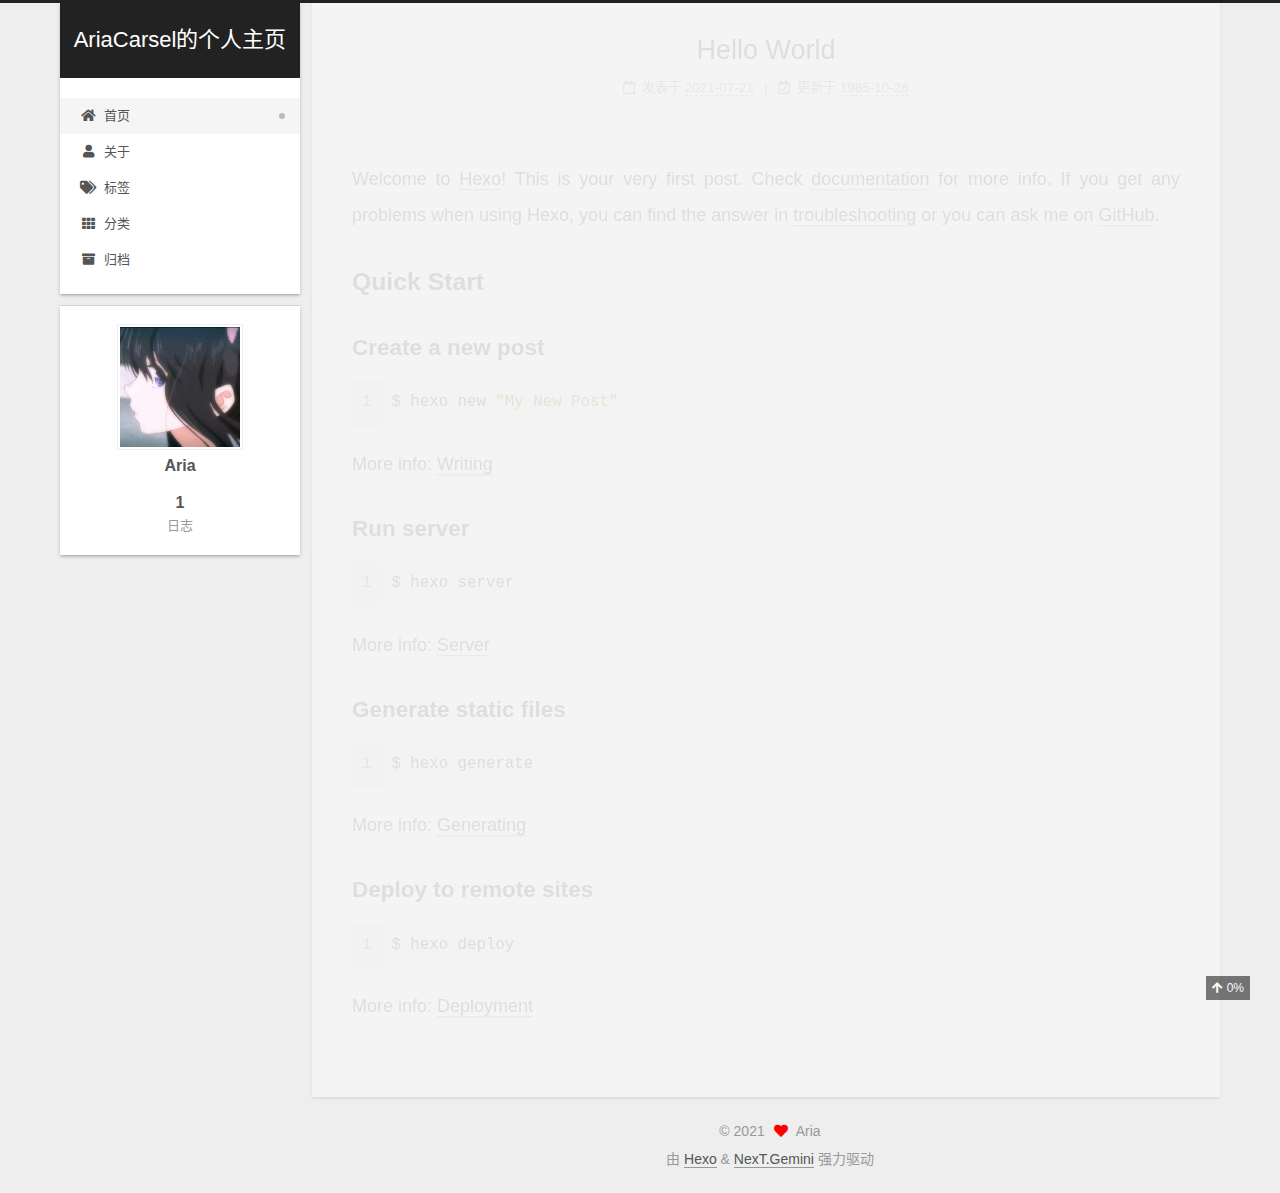
<file: index.html>
<!DOCTYPE html>
<html lang="zh-CN">
<head>
  <meta charset="UTF-8">
<meta name="viewport" content="width=device-width, initial-scale=1, maximum-scale=2">
<meta name="theme-color" content="#222">
<meta name="generator" content="Hexo 5.4.0">
  <link rel="apple-touch-icon" sizes="180x180" href="/images/apple-touch-icon-next.png">
  <link rel="icon" type="image/png" sizes="32x32" href="/images/favicon-32x32-next.png">
  <link rel="icon" type="image/png" sizes="16x16" href="/images/favicon-16x16-next.png">
  <link rel="mask-icon" href="/images/logo.svg" color="#222">

<link rel="stylesheet" href="/css/main.css">


<link rel="stylesheet" href="/lib/font-awesome/css/all.min.css">

<script id="hexo-configurations">
    var NexT = window.NexT || {};
    var CONFIG = {"hostname":"example.com","root":"/","scheme":"Gemini","version":"7.8.0","exturl":false,"sidebar":{"position":"left","display":"post","padding":18,"offset":12,"onmobile":false},"copycode":{"enable":false,"show_result":false,"style":null},"back2top":{"enable":true,"sidebar":false,"scrollpercent":true},"bookmark":{"enable":false,"color":"#222","save":"auto"},"fancybox":false,"mediumzoom":false,"lazyload":false,"pangu":false,"comments":{"style":"tabs","active":null,"storage":true,"lazyload":false,"nav":null},"algolia":{"hits":{"per_page":10},"labels":{"input_placeholder":"Search for Posts","hits_empty":"We didn't find any results for the search: ${query}","hits_stats":"${hits} results found in ${time} ms"}},"localsearch":{"enable":false,"trigger":"auto","top_n_per_article":1,"unescape":false,"preload":false},"motion":{"enable":true,"async":false,"transition":{"post_block":"fadeIn","post_header":"slideDownIn","post_body":"slideDownIn","coll_header":"slideLeftIn","sidebar":"slideUpIn"}}};
  </script>

  <meta property="og:type" content="website">
<meta property="og:title" content="AriaCarsel的个人主页">
<meta property="og:url" content="http://example.com/index.html">
<meta property="og:site_name" content="AriaCarsel的个人主页">
<meta property="og:locale" content="zh_CN">
<meta property="article:author" content="Aria">
<meta name="twitter:card" content="summary">

<link rel="canonical" href="http://example.com/">


<script id="page-configurations">
  // https://hexo.io/docs/variables.html
  CONFIG.page = {
    sidebar: "",
    isHome : true,
    isPost : false,
    lang   : 'zh-CN'
  };
</script>

  <title>AriaCarsel的个人主页</title>
  






  <noscript>
  <style>
  .use-motion .brand,
  .use-motion .menu-item,
  .sidebar-inner,
  .use-motion .post-block,
  .use-motion .pagination,
  .use-motion .comments,
  .use-motion .post-header,
  .use-motion .post-body,
  .use-motion .collection-header { opacity: initial; }

  .use-motion .site-title,
  .use-motion .site-subtitle {
    opacity: initial;
    top: initial;
  }

  .use-motion .logo-line-before i { left: initial; }
  .use-motion .logo-line-after i { right: initial; }
  </style>
</noscript>

</head>

<body itemscope itemtype="http://schema.org/WebPage">
  <div class="container use-motion">
    <div class="headband"></div>

    <header class="header" itemscope itemtype="http://schema.org/WPHeader">
      <div class="header-inner"><div class="site-brand-container">
  <div class="site-nav-toggle">
    <div class="toggle" aria-label="切换导航栏">
      <span class="toggle-line toggle-line-first"></span>
      <span class="toggle-line toggle-line-middle"></span>
      <span class="toggle-line toggle-line-last"></span>
    </div>
  </div>

  <div class="site-meta">

    <a href="/" class="brand" rel="start">
      <span class="logo-line-before"><i></i></span>
      <h1 class="site-title">AriaCarsel的个人主页</h1>
      <span class="logo-line-after"><i></i></span>
    </a>
  </div>

  <div class="site-nav-right">
    <div class="toggle popup-trigger">
    </div>
  </div>
</div>




<nav class="site-nav">
  <ul id="menu" class="main-menu menu">
        <li class="menu-item menu-item-home">

    <a href="/" rel="section"><i class="fa fa-home fa-fw"></i>首页</a>

  </li>
        <li class="menu-item menu-item-about">

    <a href="/about/" rel="section"><i class="fa fa-user fa-fw"></i>关于</a>

  </li>
        <li class="menu-item menu-item-tags">

    <a href="/tags/" rel="section"><i class="fa fa-tags fa-fw"></i>标签</a>

  </li>
        <li class="menu-item menu-item-categories">

    <a href="/categories/" rel="section"><i class="fa fa-th fa-fw"></i>分类</a>

  </li>
        <li class="menu-item menu-item-archives">

    <a href="/archives/" rel="section"><i class="fa fa-archive fa-fw"></i>归档</a>

  </li>
  </ul>
</nav>




</div>
    </header>

    
  <div class="back-to-top">
    <i class="fa fa-arrow-up"></i>
    <span>0%</span>
  </div>


    <main class="main">
      <div class="main-inner">
        <div class="content-wrap">
          

          <div class="content index posts-expand">
            
      
  
  
  <article itemscope itemtype="http://schema.org/Article" class="post-block" lang="zh-CN">
    <link itemprop="mainEntityOfPage" href="http://example.com/2021/07/21/hello-world/">

    <span hidden itemprop="author" itemscope itemtype="http://schema.org/Person">
      <meta itemprop="image" content="/images/avatar.gif">
      <meta itemprop="name" content="Aria">
      <meta itemprop="description" content="">
    </span>

    <span hidden itemprop="publisher" itemscope itemtype="http://schema.org/Organization">
      <meta itemprop="name" content="AriaCarsel的个人主页">
    </span>
      <header class="post-header">
        <h2 class="post-title" itemprop="name headline">
          
            <a href="/2021/07/21/hello-world/" class="post-title-link" itemprop="url">Hello World</a>
        </h2>

        <div class="post-meta">
            <span class="post-meta-item">
              <span class="post-meta-item-icon">
                <i class="far fa-calendar"></i>
              </span>
              <span class="post-meta-item-text">发表于</span>

              <time title="创建时间：2021-07-21 12:56:10" itemprop="dateCreated datePublished" datetime="2021-07-21T12:56:10+08:00">2021-07-21</time>
            </span>
              <span class="post-meta-item">
                <span class="post-meta-item-icon">
                  <i class="far fa-calendar-check"></i>
                </span>
                <span class="post-meta-item-text">更新于</span>
                <time title="修改时间：1985-10-26 16:15:00" itemprop="dateModified" datetime="1985-10-26T16:15:00+08:00">1985-10-26</time>
              </span>

          

        </div>
      </header>

    
    
    
    <div class="post-body" itemprop="articleBody">

      
          <p>Welcome to <a target="_blank" rel="noopener" href="https://hexo.io/">Hexo</a>! This is your very first post. Check <a target="_blank" rel="noopener" href="https://hexo.io/docs/">documentation</a> for more info. If you get any problems when using Hexo, you can find the answer in <a target="_blank" rel="noopener" href="https://hexo.io/docs/troubleshooting.html">troubleshooting</a> or you can ask me on <a target="_blank" rel="noopener" href="https://github.com/hexojs/hexo/issues">GitHub</a>.</p>
<h2 id="Quick-Start"><a href="#Quick-Start" class="headerlink" title="Quick Start"></a>Quick Start</h2><h3 id="Create-a-new-post"><a href="#Create-a-new-post" class="headerlink" title="Create a new post"></a>Create a new post</h3><figure class="highlight bash"><table><tr><td class="gutter"><pre><span class="line">1</span><br></pre></td><td class="code"><pre><span class="line">$ hexo new <span class="string">&quot;My New Post&quot;</span></span><br></pre></td></tr></table></figure>

<p>More info: <a target="_blank" rel="noopener" href="https://hexo.io/docs/writing.html">Writing</a></p>
<h3 id="Run-server"><a href="#Run-server" class="headerlink" title="Run server"></a>Run server</h3><figure class="highlight bash"><table><tr><td class="gutter"><pre><span class="line">1</span><br></pre></td><td class="code"><pre><span class="line">$ hexo server</span><br></pre></td></tr></table></figure>

<p>More info: <a target="_blank" rel="noopener" href="https://hexo.io/docs/server.html">Server</a></p>
<h3 id="Generate-static-files"><a href="#Generate-static-files" class="headerlink" title="Generate static files"></a>Generate static files</h3><figure class="highlight bash"><table><tr><td class="gutter"><pre><span class="line">1</span><br></pre></td><td class="code"><pre><span class="line">$ hexo generate</span><br></pre></td></tr></table></figure>

<p>More info: <a target="_blank" rel="noopener" href="https://hexo.io/docs/generating.html">Generating</a></p>
<h3 id="Deploy-to-remote-sites"><a href="#Deploy-to-remote-sites" class="headerlink" title="Deploy to remote sites"></a>Deploy to remote sites</h3><figure class="highlight bash"><table><tr><td class="gutter"><pre><span class="line">1</span><br></pre></td><td class="code"><pre><span class="line">$ hexo deploy</span><br></pre></td></tr></table></figure>

<p>More info: <a target="_blank" rel="noopener" href="https://hexo.io/docs/one-command-deployment.html">Deployment</a></p>

      
    </div>

    
    
    
      <footer class="post-footer">
        <div class="post-eof"></div>
      </footer>
  </article>
  
  
  


  



          </div>
          

<script>
  window.addEventListener('tabs:register', () => {
    let { activeClass } = CONFIG.comments;
    if (CONFIG.comments.storage) {
      activeClass = localStorage.getItem('comments_active') || activeClass;
    }
    if (activeClass) {
      let activeTab = document.querySelector(`a[href="#comment-${activeClass}"]`);
      if (activeTab) {
        activeTab.click();
      }
    }
  });
  if (CONFIG.comments.storage) {
    window.addEventListener('tabs:click', event => {
      if (!event.target.matches('.tabs-comment .tab-content .tab-pane')) return;
      let commentClass = event.target.classList[1];
      localStorage.setItem('comments_active', commentClass);
    });
  }
</script>

        </div>
          
  
  <div class="toggle sidebar-toggle">
    <span class="toggle-line toggle-line-first"></span>
    <span class="toggle-line toggle-line-middle"></span>
    <span class="toggle-line toggle-line-last"></span>
  </div>

  <aside class="sidebar">
    <div class="sidebar-inner">

      <ul class="sidebar-nav motion-element">
        <li class="sidebar-nav-toc">
          文章目录
        </li>
        <li class="sidebar-nav-overview">
          站点概览
        </li>
      </ul>

      <!--noindex-->
      <div class="post-toc-wrap sidebar-panel">
      </div>
      <!--/noindex-->

      <div class="site-overview-wrap sidebar-panel">
        <div class="site-author motion-element" itemprop="author" itemscope itemtype="http://schema.org/Person">
    <img class="site-author-image" itemprop="image" alt="Aria"
      src="/images/avatar.gif">
  <p class="site-author-name" itemprop="name">Aria</p>
  <div class="site-description" itemprop="description"></div>
</div>
<div class="site-state-wrap motion-element">
  <nav class="site-state">
      <div class="site-state-item site-state-posts">
          <a href="/archives/">
        
          <span class="site-state-item-count">1</span>
          <span class="site-state-item-name">日志</span>
        </a>
      </div>
  </nav>
</div>



      </div>

    </div>
  </aside>
  <div id="sidebar-dimmer"></div>


      </div>
    </main>

    <footer class="footer">
      <div class="footer-inner">
        

        

<div class="copyright">
  
  &copy; 
  <span itemprop="copyrightYear">2021</span>
  <span class="with-love">
    <i class="fa fa-heart"></i>
  </span>
  <span class="author" itemprop="copyrightHolder">Aria</span>
</div>
  <div class="powered-by">由 <a href="https://hexo.io/" class="theme-link" rel="noopener" target="_blank">Hexo</a> & <a href="https://theme-next.org/" class="theme-link" rel="noopener" target="_blank">NexT.Gemini</a> 强力驱动
  </div>

        








      </div>
    </footer>
  </div>

  
  <script src="/lib/anime.min.js"></script>
  <script src="/lib/velocity/velocity.min.js"></script>
  <script src="/lib/velocity/velocity.ui.min.js"></script>

<script src="/js/utils.js"></script>

<script src="/js/motion.js"></script>


<script src="/js/schemes/pisces.js"></script>


<script src="/js/next-boot.js"></script>




  















  

  

</body>
</html>
</file>
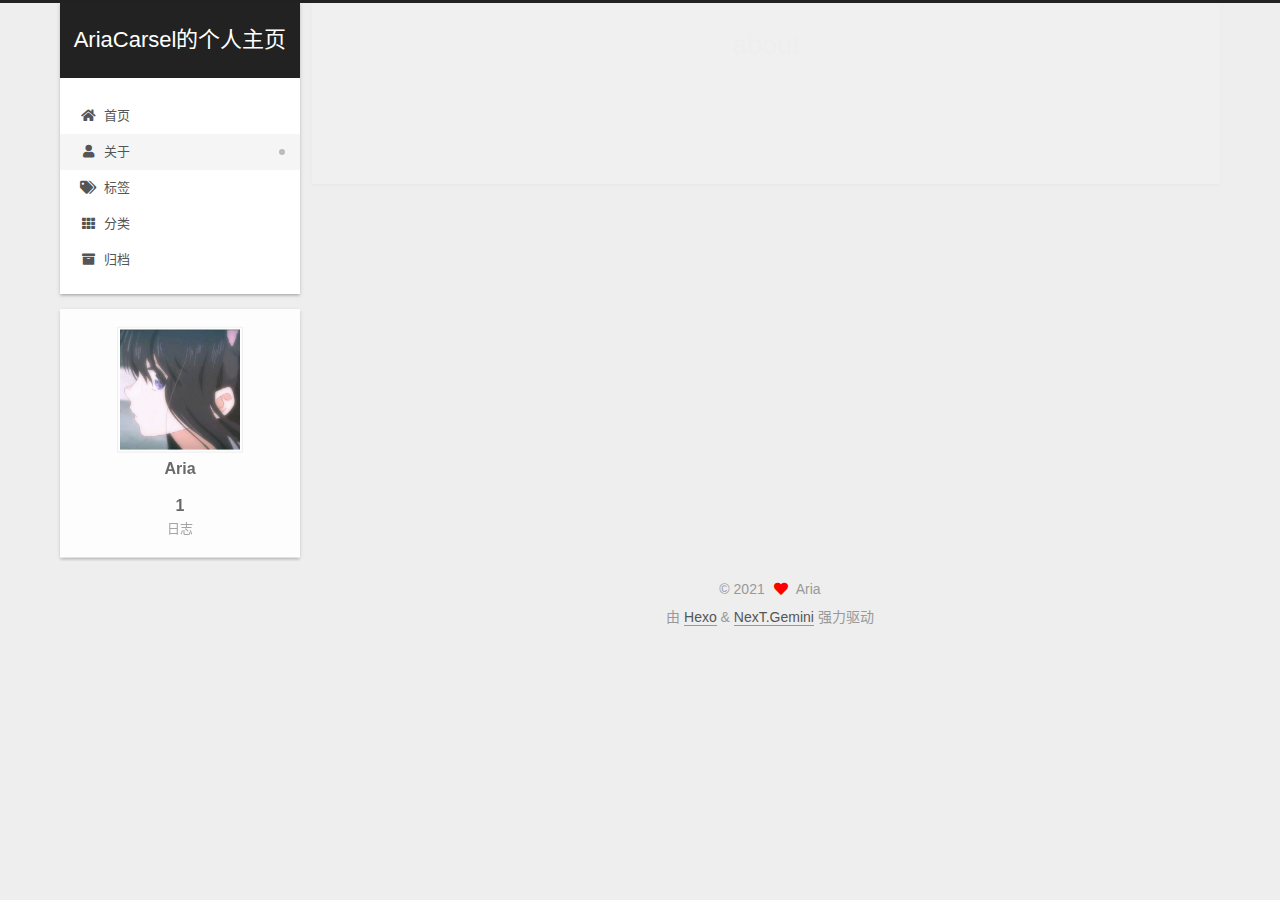
<file: about/index.html>
<!DOCTYPE html>
<html lang="zh-CN">
<head>
  <meta charset="UTF-8">
<meta name="viewport" content="width=device-width, initial-scale=1, maximum-scale=2">
<meta name="theme-color" content="#222">
<meta name="generator" content="Hexo 5.4.0">
  <link rel="apple-touch-icon" sizes="180x180" href="/images/apple-touch-icon-next.png">
  <link rel="icon" type="image/png" sizes="32x32" href="/images/favicon-32x32-next.png">
  <link rel="icon" type="image/png" sizes="16x16" href="/images/favicon-16x16-next.png">
  <link rel="mask-icon" href="/images/logo.svg" color="#222">

<link rel="stylesheet" href="/css/main.css">


<link rel="stylesheet" href="/lib/font-awesome/css/all.min.css">

<script id="hexo-configurations">
    var NexT = window.NexT || {};
    var CONFIG = {"hostname":"example.com","root":"/","scheme":"Gemini","version":"7.8.0","exturl":false,"sidebar":{"position":"left","display":"post","padding":18,"offset":12,"onmobile":false},"copycode":{"enable":false,"show_result":false,"style":null},"back2top":{"enable":true,"sidebar":false,"scrollpercent":true},"bookmark":{"enable":false,"color":"#222","save":"auto"},"fancybox":false,"mediumzoom":false,"lazyload":false,"pangu":false,"comments":{"style":"tabs","active":null,"storage":true,"lazyload":false,"nav":null},"algolia":{"hits":{"per_page":10},"labels":{"input_placeholder":"Search for Posts","hits_empty":"We didn't find any results for the search: ${query}","hits_stats":"${hits} results found in ${time} ms"}},"localsearch":{"enable":false,"trigger":"auto","top_n_per_article":1,"unescape":false,"preload":false},"motion":{"enable":true,"async":false,"transition":{"post_block":"fadeIn","post_header":"slideDownIn","post_body":"slideDownIn","coll_header":"slideLeftIn","sidebar":"slideUpIn"}}};
  </script>

  <meta property="og:type" content="website">
<meta property="og:title" content="about">
<meta property="og:url" content="http://example.com/about/index.html">
<meta property="og:site_name" content="AriaCarsel的个人主页">
<meta property="og:locale" content="zh_CN">
<meta property="article:published_time" content="2021-07-21T07:50:36.000Z">
<meta property="article:modified_time" content="2021-07-21T07:50:36.909Z">
<meta property="article:author" content="Aria">
<meta name="twitter:card" content="summary">

<link rel="canonical" href="http://example.com/about/">


<script id="page-configurations">
  // https://hexo.io/docs/variables.html
  CONFIG.page = {
    sidebar: "",
    isHome : false,
    isPost : false,
    lang   : 'zh-CN'
  };
</script>

  <title>about | AriaCarsel的个人主页
</title>
  






  <noscript>
  <style>
  .use-motion .brand,
  .use-motion .menu-item,
  .sidebar-inner,
  .use-motion .post-block,
  .use-motion .pagination,
  .use-motion .comments,
  .use-motion .post-header,
  .use-motion .post-body,
  .use-motion .collection-header { opacity: initial; }

  .use-motion .site-title,
  .use-motion .site-subtitle {
    opacity: initial;
    top: initial;
  }

  .use-motion .logo-line-before i { left: initial; }
  .use-motion .logo-line-after i { right: initial; }
  </style>
</noscript>

</head>

<body itemscope itemtype="http://schema.org/WebPage">
  <div class="container use-motion">
    <div class="headband"></div>

    <header class="header" itemscope itemtype="http://schema.org/WPHeader">
      <div class="header-inner"><div class="site-brand-container">
  <div class="site-nav-toggle">
    <div class="toggle" aria-label="切换导航栏">
      <span class="toggle-line toggle-line-first"></span>
      <span class="toggle-line toggle-line-middle"></span>
      <span class="toggle-line toggle-line-last"></span>
    </div>
  </div>

  <div class="site-meta">

    <a href="/" class="brand" rel="start">
      <span class="logo-line-before"><i></i></span>
      <h1 class="site-title">AriaCarsel的个人主页</h1>
      <span class="logo-line-after"><i></i></span>
    </a>
  </div>

  <div class="site-nav-right">
    <div class="toggle popup-trigger">
    </div>
  </div>
</div>




<nav class="site-nav">
  <ul id="menu" class="main-menu menu">
        <li class="menu-item menu-item-home">

    <a href="/" rel="section"><i class="fa fa-home fa-fw"></i>首页</a>

  </li>
        <li class="menu-item menu-item-about">

    <a href="/about/" rel="section"><i class="fa fa-user fa-fw"></i>关于</a>

  </li>
        <li class="menu-item menu-item-tags">

    <a href="/tags/" rel="section"><i class="fa fa-tags fa-fw"></i>标签</a>

  </li>
        <li class="menu-item menu-item-categories">

    <a href="/categories/" rel="section"><i class="fa fa-th fa-fw"></i>分类</a>

  </li>
        <li class="menu-item menu-item-archives">

    <a href="/archives/" rel="section"><i class="fa fa-archive fa-fw"></i>归档</a>

  </li>
  </ul>
</nav>




</div>
    </header>

    
  <div class="back-to-top">
    <i class="fa fa-arrow-up"></i>
    <span>0%</span>
  </div>


    <main class="main">
      <div class="main-inner">
        <div class="content-wrap">
          
  
  

          <div class="content page posts-expand">
            

    
    
    
    <div class="post-block" lang="zh-CN">
      <header class="post-header">

<h1 class="post-title" itemprop="name headline">about
</h1>

<div class="post-meta">
  

</div>

</header>

      
      
      
      <div class="post-body">
          
      </div>
      
      
      
    </div>
    

    
    
    


          </div>
          

<script>
  window.addEventListener('tabs:register', () => {
    let { activeClass } = CONFIG.comments;
    if (CONFIG.comments.storage) {
      activeClass = localStorage.getItem('comments_active') || activeClass;
    }
    if (activeClass) {
      let activeTab = document.querySelector(`a[href="#comment-${activeClass}"]`);
      if (activeTab) {
        activeTab.click();
      }
    }
  });
  if (CONFIG.comments.storage) {
    window.addEventListener('tabs:click', event => {
      if (!event.target.matches('.tabs-comment .tab-content .tab-pane')) return;
      let commentClass = event.target.classList[1];
      localStorage.setItem('comments_active', commentClass);
    });
  }
</script>

        </div>
          
  
  <div class="toggle sidebar-toggle">
    <span class="toggle-line toggle-line-first"></span>
    <span class="toggle-line toggle-line-middle"></span>
    <span class="toggle-line toggle-line-last"></span>
  </div>

  <aside class="sidebar">
    <div class="sidebar-inner">

      <ul class="sidebar-nav motion-element">
        <li class="sidebar-nav-toc">
          文章目录
        </li>
        <li class="sidebar-nav-overview">
          站点概览
        </li>
      </ul>

      <!--noindex-->
      <div class="post-toc-wrap sidebar-panel">
      </div>
      <!--/noindex-->

      <div class="site-overview-wrap sidebar-panel">
        <div class="site-author motion-element" itemprop="author" itemscope itemtype="http://schema.org/Person">
    <img class="site-author-image" itemprop="image" alt="Aria"
      src="/images/avatar.gif">
  <p class="site-author-name" itemprop="name">Aria</p>
  <div class="site-description" itemprop="description"></div>
</div>
<div class="site-state-wrap motion-element">
  <nav class="site-state">
      <div class="site-state-item site-state-posts">
          <a href="/archives/">
        
          <span class="site-state-item-count">1</span>
          <span class="site-state-item-name">日志</span>
        </a>
      </div>
  </nav>
</div>



      </div>

    </div>
  </aside>
  <div id="sidebar-dimmer"></div>


      </div>
    </main>

    <footer class="footer">
      <div class="footer-inner">
        

        

<div class="copyright">
  
  &copy; 
  <span itemprop="copyrightYear">2021</span>
  <span class="with-love">
    <i class="fa fa-heart"></i>
  </span>
  <span class="author" itemprop="copyrightHolder">Aria</span>
</div>
  <div class="powered-by">由 <a href="https://hexo.io/" class="theme-link" rel="noopener" target="_blank">Hexo</a> & <a href="https://theme-next.org/" class="theme-link" rel="noopener" target="_blank">NexT.Gemini</a> 强力驱动
  </div>

        








      </div>
    </footer>
  </div>

  
  <script src="/lib/anime.min.js"></script>
  <script src="/lib/velocity/velocity.min.js"></script>
  <script src="/lib/velocity/velocity.ui.min.js"></script>

<script src="/js/utils.js"></script>

<script src="/js/motion.js"></script>


<script src="/js/schemes/pisces.js"></script>


<script src="/js/next-boot.js"></script>




  















  

  

</body>
</html>
</file>
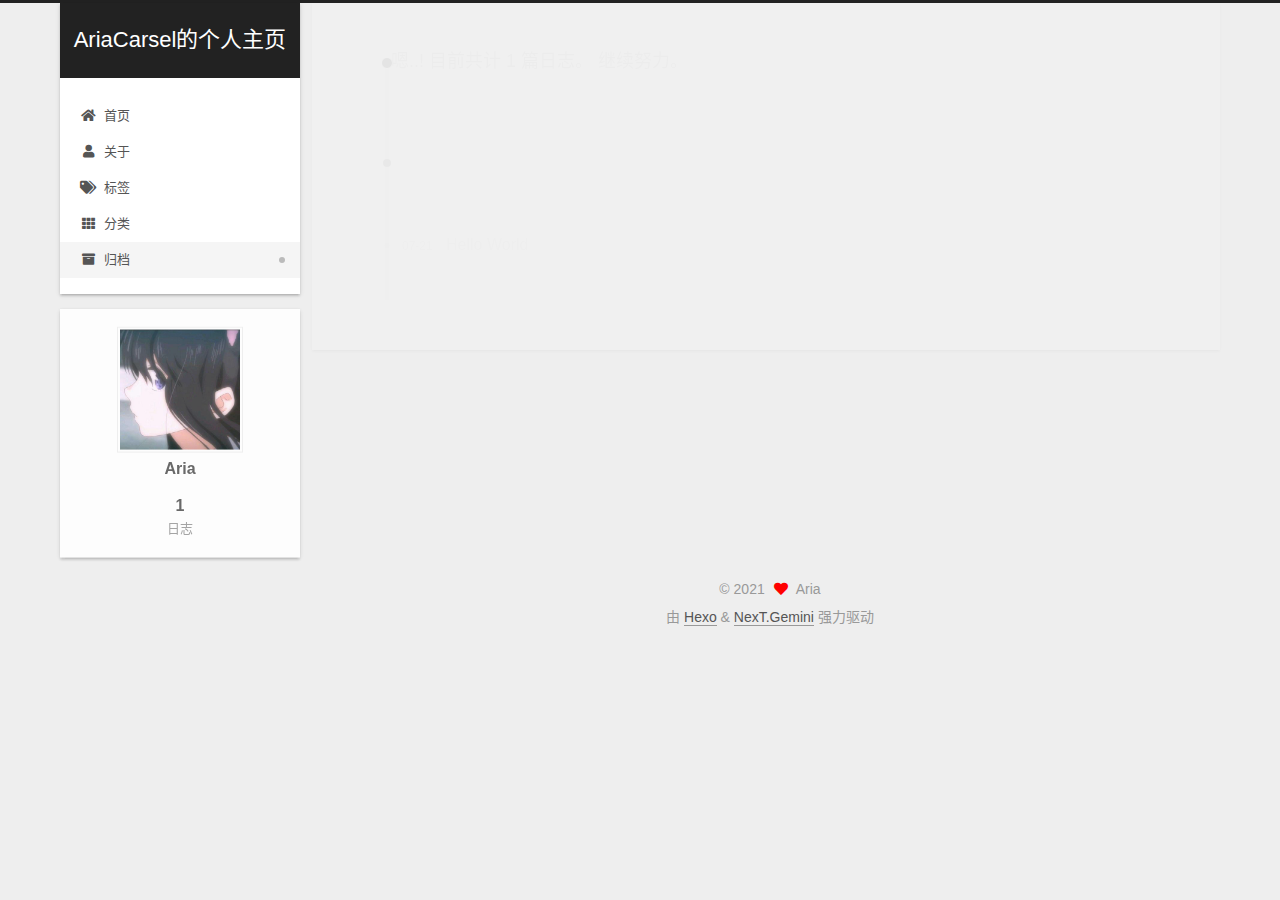
<file: archives/index.html>
<!DOCTYPE html>
<html lang="zh-CN">
<head>
  <meta charset="UTF-8">
<meta name="viewport" content="width=device-width, initial-scale=1, maximum-scale=2">
<meta name="theme-color" content="#222">
<meta name="generator" content="Hexo 5.4.0">
  <link rel="apple-touch-icon" sizes="180x180" href="/images/apple-touch-icon-next.png">
  <link rel="icon" type="image/png" sizes="32x32" href="/images/favicon-32x32-next.png">
  <link rel="icon" type="image/png" sizes="16x16" href="/images/favicon-16x16-next.png">
  <link rel="mask-icon" href="/images/logo.svg" color="#222">

<link rel="stylesheet" href="/css/main.css">


<link rel="stylesheet" href="/lib/font-awesome/css/all.min.css">

<script id="hexo-configurations">
    var NexT = window.NexT || {};
    var CONFIG = {"hostname":"example.com","root":"/","scheme":"Gemini","version":"7.8.0","exturl":false,"sidebar":{"position":"left","display":"post","padding":18,"offset":12,"onmobile":false},"copycode":{"enable":false,"show_result":false,"style":null},"back2top":{"enable":true,"sidebar":false,"scrollpercent":true},"bookmark":{"enable":false,"color":"#222","save":"auto"},"fancybox":false,"mediumzoom":false,"lazyload":false,"pangu":false,"comments":{"style":"tabs","active":null,"storage":true,"lazyload":false,"nav":null},"algolia":{"hits":{"per_page":10},"labels":{"input_placeholder":"Search for Posts","hits_empty":"We didn't find any results for the search: ${query}","hits_stats":"${hits} results found in ${time} ms"}},"localsearch":{"enable":false,"trigger":"auto","top_n_per_article":1,"unescape":false,"preload":false},"motion":{"enable":true,"async":false,"transition":{"post_block":"fadeIn","post_header":"slideDownIn","post_body":"slideDownIn","coll_header":"slideLeftIn","sidebar":"slideUpIn"}}};
  </script>

  <meta property="og:type" content="website">
<meta property="og:title" content="AriaCarsel的个人主页">
<meta property="og:url" content="http://example.com/archives/index.html">
<meta property="og:site_name" content="AriaCarsel的个人主页">
<meta property="og:locale" content="zh_CN">
<meta property="article:author" content="Aria">
<meta name="twitter:card" content="summary">

<link rel="canonical" href="http://example.com/archives/">


<script id="page-configurations">
  // https://hexo.io/docs/variables.html
  CONFIG.page = {
    sidebar: "",
    isHome : false,
    isPost : false,
    lang   : 'zh-CN'
  };
</script>

  <title>归档 | AriaCarsel的个人主页</title>
  






  <noscript>
  <style>
  .use-motion .brand,
  .use-motion .menu-item,
  .sidebar-inner,
  .use-motion .post-block,
  .use-motion .pagination,
  .use-motion .comments,
  .use-motion .post-header,
  .use-motion .post-body,
  .use-motion .collection-header { opacity: initial; }

  .use-motion .site-title,
  .use-motion .site-subtitle {
    opacity: initial;
    top: initial;
  }

  .use-motion .logo-line-before i { left: initial; }
  .use-motion .logo-line-after i { right: initial; }
  </style>
</noscript>

</head>

<body itemscope itemtype="http://schema.org/WebPage">
  <div class="container use-motion">
    <div class="headband"></div>

    <header class="header" itemscope itemtype="http://schema.org/WPHeader">
      <div class="header-inner"><div class="site-brand-container">
  <div class="site-nav-toggle">
    <div class="toggle" aria-label="切换导航栏">
      <span class="toggle-line toggle-line-first"></span>
      <span class="toggle-line toggle-line-middle"></span>
      <span class="toggle-line toggle-line-last"></span>
    </div>
  </div>

  <div class="site-meta">

    <a href="/" class="brand" rel="start">
      <span class="logo-line-before"><i></i></span>
      <h1 class="site-title">AriaCarsel的个人主页</h1>
      <span class="logo-line-after"><i></i></span>
    </a>
  </div>

  <div class="site-nav-right">
    <div class="toggle popup-trigger">
    </div>
  </div>
</div>




<nav class="site-nav">
  <ul id="menu" class="main-menu menu">
        <li class="menu-item menu-item-home">

    <a href="/" rel="section"><i class="fa fa-home fa-fw"></i>首页</a>

  </li>
        <li class="menu-item menu-item-about">

    <a href="/about/" rel="section"><i class="fa fa-user fa-fw"></i>关于</a>

  </li>
        <li class="menu-item menu-item-tags">

    <a href="/tags/" rel="section"><i class="fa fa-tags fa-fw"></i>标签</a>

  </li>
        <li class="menu-item menu-item-categories">

    <a href="/categories/" rel="section"><i class="fa fa-th fa-fw"></i>分类</a>

  </li>
        <li class="menu-item menu-item-archives">

    <a href="/archives/" rel="section"><i class="fa fa-archive fa-fw"></i>归档</a>

  </li>
  </ul>
</nav>




</div>
    </header>

    
  <div class="back-to-top">
    <i class="fa fa-arrow-up"></i>
    <span>0%</span>
  </div>


    <main class="main">
      <div class="main-inner">
        <div class="content-wrap">
          

          <div class="content archive">
            

  
  
  
  <div class="post-block">
    <div class="posts-collapse">
      <div class="collection-title">
        <span class="collection-header">嗯..! 目前共计 1 篇日志。 继续努力。</span>
      </div>

      
    <div class="collection-year">
      <span class="collection-header">2021</span>
    </div>

  <article itemscope itemtype="http://schema.org/Article">
    <header class="post-header">

      <div class="post-meta">
        <time itemprop="dateCreated"
              datetime="2021-07-21T12:56:10+08:00"
              content="2021-07-21">
          07-21
        </time>
      </div>

      <div class="post-title">
          <a class="post-title-link" href="/2021/07/21/hello-world/" itemprop="url">
            <span itemprop="name">Hello World</span>
          </a>
      </div>

    </header>
  </article>


    </div>
  </div>
  
  
  

  



          </div>
          

<script>
  window.addEventListener('tabs:register', () => {
    let { activeClass } = CONFIG.comments;
    if (CONFIG.comments.storage) {
      activeClass = localStorage.getItem('comments_active') || activeClass;
    }
    if (activeClass) {
      let activeTab = document.querySelector(`a[href="#comment-${activeClass}"]`);
      if (activeTab) {
        activeTab.click();
      }
    }
  });
  if (CONFIG.comments.storage) {
    window.addEventListener('tabs:click', event => {
      if (!event.target.matches('.tabs-comment .tab-content .tab-pane')) return;
      let commentClass = event.target.classList[1];
      localStorage.setItem('comments_active', commentClass);
    });
  }
</script>

        </div>
          
  
  <div class="toggle sidebar-toggle">
    <span class="toggle-line toggle-line-first"></span>
    <span class="toggle-line toggle-line-middle"></span>
    <span class="toggle-line toggle-line-last"></span>
  </div>

  <aside class="sidebar">
    <div class="sidebar-inner">

      <ul class="sidebar-nav motion-element">
        <li class="sidebar-nav-toc">
          文章目录
        </li>
        <li class="sidebar-nav-overview">
          站点概览
        </li>
      </ul>

      <!--noindex-->
      <div class="post-toc-wrap sidebar-panel">
      </div>
      <!--/noindex-->

      <div class="site-overview-wrap sidebar-panel">
        <div class="site-author motion-element" itemprop="author" itemscope itemtype="http://schema.org/Person">
    <img class="site-author-image" itemprop="image" alt="Aria"
      src="/images/avatar.gif">
  <p class="site-author-name" itemprop="name">Aria</p>
  <div class="site-description" itemprop="description"></div>
</div>
<div class="site-state-wrap motion-element">
  <nav class="site-state">
      <div class="site-state-item site-state-posts">
          <a href="/archives/">
        
          <span class="site-state-item-count">1</span>
          <span class="site-state-item-name">日志</span>
        </a>
      </div>
  </nav>
</div>



      </div>

    </div>
  </aside>
  <div id="sidebar-dimmer"></div>


      </div>
    </main>

    <footer class="footer">
      <div class="footer-inner">
        

        

<div class="copyright">
  
  &copy; 
  <span itemprop="copyrightYear">2021</span>
  <span class="with-love">
    <i class="fa fa-heart"></i>
  </span>
  <span class="author" itemprop="copyrightHolder">Aria</span>
</div>
  <div class="powered-by">由 <a href="https://hexo.io/" class="theme-link" rel="noopener" target="_blank">Hexo</a> & <a href="https://theme-next.org/" class="theme-link" rel="noopener" target="_blank">NexT.Gemini</a> 强力驱动
  </div>

        








      </div>
    </footer>
  </div>

  
  <script src="/lib/anime.min.js"></script>
  <script src="/lib/velocity/velocity.min.js"></script>
  <script src="/lib/velocity/velocity.ui.min.js"></script>

<script src="/js/utils.js"></script>

<script src="/js/motion.js"></script>


<script src="/js/schemes/pisces.js"></script>


<script src="/js/next-boot.js"></script>




  















  

  

</body>
</html>
</file>
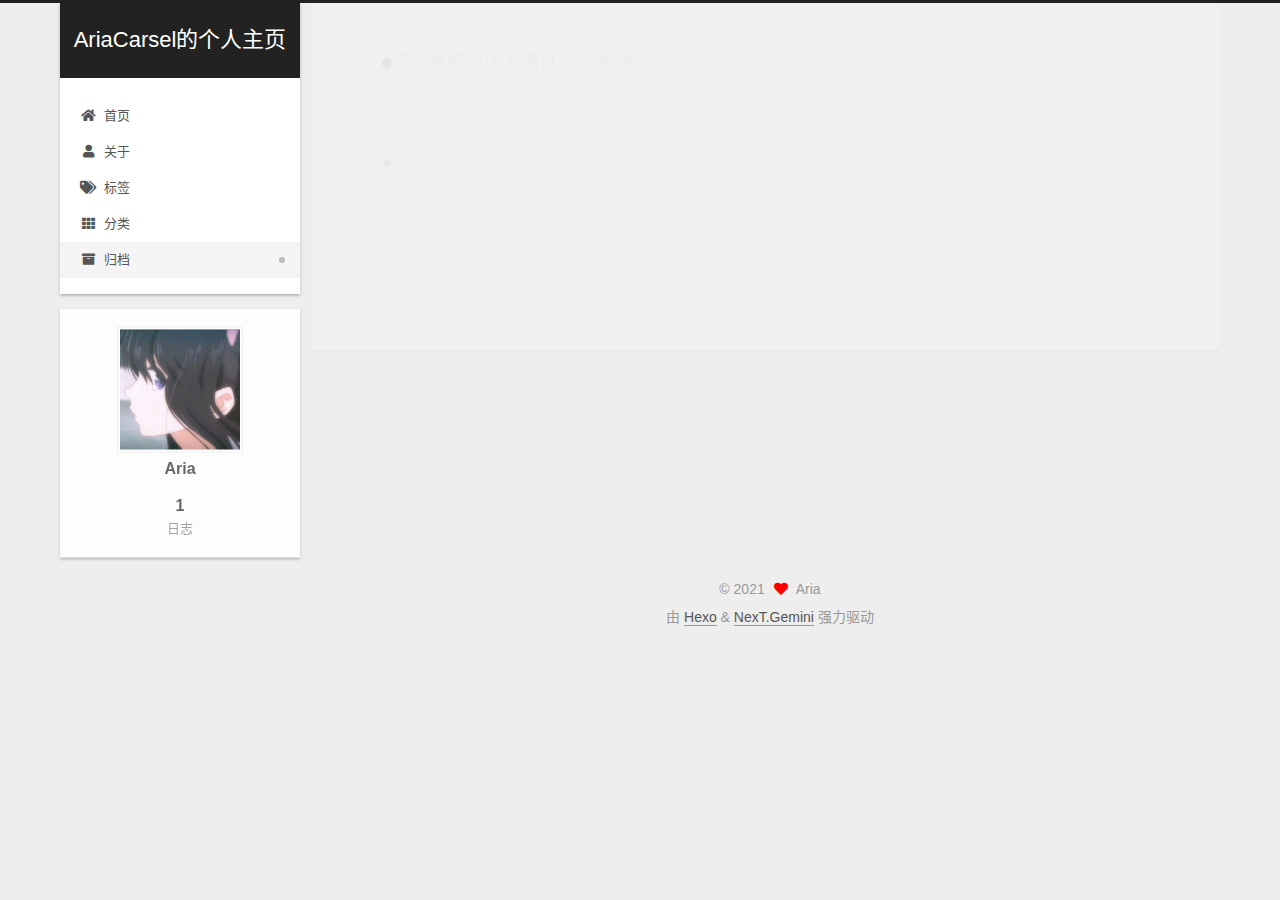
<file: archives/2021/index.html>
<!DOCTYPE html>
<html lang="zh-CN">
<head>
  <meta charset="UTF-8">
<meta name="viewport" content="width=device-width, initial-scale=1, maximum-scale=2">
<meta name="theme-color" content="#222">
<meta name="generator" content="Hexo 5.4.0">
  <link rel="apple-touch-icon" sizes="180x180" href="/images/apple-touch-icon-next.png">
  <link rel="icon" type="image/png" sizes="32x32" href="/images/favicon-32x32-next.png">
  <link rel="icon" type="image/png" sizes="16x16" href="/images/favicon-16x16-next.png">
  <link rel="mask-icon" href="/images/logo.svg" color="#222">

<link rel="stylesheet" href="/css/main.css">


<link rel="stylesheet" href="/lib/font-awesome/css/all.min.css">

<script id="hexo-configurations">
    var NexT = window.NexT || {};
    var CONFIG = {"hostname":"example.com","root":"/","scheme":"Gemini","version":"7.8.0","exturl":false,"sidebar":{"position":"left","display":"post","padding":18,"offset":12,"onmobile":false},"copycode":{"enable":false,"show_result":false,"style":null},"back2top":{"enable":true,"sidebar":false,"scrollpercent":true},"bookmark":{"enable":false,"color":"#222","save":"auto"},"fancybox":false,"mediumzoom":false,"lazyload":false,"pangu":false,"comments":{"style":"tabs","active":null,"storage":true,"lazyload":false,"nav":null},"algolia":{"hits":{"per_page":10},"labels":{"input_placeholder":"Search for Posts","hits_empty":"We didn't find any results for the search: ${query}","hits_stats":"${hits} results found in ${time} ms"}},"localsearch":{"enable":false,"trigger":"auto","top_n_per_article":1,"unescape":false,"preload":false},"motion":{"enable":true,"async":false,"transition":{"post_block":"fadeIn","post_header":"slideDownIn","post_body":"slideDownIn","coll_header":"slideLeftIn","sidebar":"slideUpIn"}}};
  </script>

  <meta property="og:type" content="website">
<meta property="og:title" content="AriaCarsel的个人主页">
<meta property="og:url" content="http://example.com/archives/2021/index.html">
<meta property="og:site_name" content="AriaCarsel的个人主页">
<meta property="og:locale" content="zh_CN">
<meta property="article:author" content="Aria">
<meta name="twitter:card" content="summary">

<link rel="canonical" href="http://example.com/archives/2021/">


<script id="page-configurations">
  // https://hexo.io/docs/variables.html
  CONFIG.page = {
    sidebar: "",
    isHome : false,
    isPost : false,
    lang   : 'zh-CN'
  };
</script>

  <title>归档 | AriaCarsel的个人主页</title>
  






  <noscript>
  <style>
  .use-motion .brand,
  .use-motion .menu-item,
  .sidebar-inner,
  .use-motion .post-block,
  .use-motion .pagination,
  .use-motion .comments,
  .use-motion .post-header,
  .use-motion .post-body,
  .use-motion .collection-header { opacity: initial; }

  .use-motion .site-title,
  .use-motion .site-subtitle {
    opacity: initial;
    top: initial;
  }

  .use-motion .logo-line-before i { left: initial; }
  .use-motion .logo-line-after i { right: initial; }
  </style>
</noscript>

</head>

<body itemscope itemtype="http://schema.org/WebPage">
  <div class="container use-motion">
    <div class="headband"></div>

    <header class="header" itemscope itemtype="http://schema.org/WPHeader">
      <div class="header-inner"><div class="site-brand-container">
  <div class="site-nav-toggle">
    <div class="toggle" aria-label="切换导航栏">
      <span class="toggle-line toggle-line-first"></span>
      <span class="toggle-line toggle-line-middle"></span>
      <span class="toggle-line toggle-line-last"></span>
    </div>
  </div>

  <div class="site-meta">

    <a href="/" class="brand" rel="start">
      <span class="logo-line-before"><i></i></span>
      <h1 class="site-title">AriaCarsel的个人主页</h1>
      <span class="logo-line-after"><i></i></span>
    </a>
  </div>

  <div class="site-nav-right">
    <div class="toggle popup-trigger">
    </div>
  </div>
</div>




<nav class="site-nav">
  <ul id="menu" class="main-menu menu">
        <li class="menu-item menu-item-home">

    <a href="/" rel="section"><i class="fa fa-home fa-fw"></i>首页</a>

  </li>
        <li class="menu-item menu-item-about">

    <a href="/about/" rel="section"><i class="fa fa-user fa-fw"></i>关于</a>

  </li>
        <li class="menu-item menu-item-tags">

    <a href="/tags/" rel="section"><i class="fa fa-tags fa-fw"></i>标签</a>

  </li>
        <li class="menu-item menu-item-categories">

    <a href="/categories/" rel="section"><i class="fa fa-th fa-fw"></i>分类</a>

  </li>
        <li class="menu-item menu-item-archives">

    <a href="/archives/" rel="section"><i class="fa fa-archive fa-fw"></i>归档</a>

  </li>
  </ul>
</nav>




</div>
    </header>

    
  <div class="back-to-top">
    <i class="fa fa-arrow-up"></i>
    <span>0%</span>
  </div>


    <main class="main">
      <div class="main-inner">
        <div class="content-wrap">
          

          <div class="content archive">
            

  
  
  
  <div class="post-block">
    <div class="posts-collapse">
      <div class="collection-title">
        <span class="collection-header">嗯..! 目前共计 1 篇日志。 继续努力。</span>
      </div>

      
    <div class="collection-year">
      <span class="collection-header">2021</span>
    </div>

  <article itemscope itemtype="http://schema.org/Article">
    <header class="post-header">

      <div class="post-meta">
        <time itemprop="dateCreated"
              datetime="2021-07-21T12:56:10+08:00"
              content="2021-07-21">
          07-21
        </time>
      </div>

      <div class="post-title">
          <a class="post-title-link" href="/2021/07/21/hello-world/" itemprop="url">
            <span itemprop="name">Hello World</span>
          </a>
      </div>

    </header>
  </article>


    </div>
  </div>
  
  
  

  



          </div>
          

<script>
  window.addEventListener('tabs:register', () => {
    let { activeClass } = CONFIG.comments;
    if (CONFIG.comments.storage) {
      activeClass = localStorage.getItem('comments_active') || activeClass;
    }
    if (activeClass) {
      let activeTab = document.querySelector(`a[href="#comment-${activeClass}"]`);
      if (activeTab) {
        activeTab.click();
      }
    }
  });
  if (CONFIG.comments.storage) {
    window.addEventListener('tabs:click', event => {
      if (!event.target.matches('.tabs-comment .tab-content .tab-pane')) return;
      let commentClass = event.target.classList[1];
      localStorage.setItem('comments_active', commentClass);
    });
  }
</script>

        </div>
          
  
  <div class="toggle sidebar-toggle">
    <span class="toggle-line toggle-line-first"></span>
    <span class="toggle-line toggle-line-middle"></span>
    <span class="toggle-line toggle-line-last"></span>
  </div>

  <aside class="sidebar">
    <div class="sidebar-inner">

      <ul class="sidebar-nav motion-element">
        <li class="sidebar-nav-toc">
          文章目录
        </li>
        <li class="sidebar-nav-overview">
          站点概览
        </li>
      </ul>

      <!--noindex-->
      <div class="post-toc-wrap sidebar-panel">
      </div>
      <!--/noindex-->

      <div class="site-overview-wrap sidebar-panel">
        <div class="site-author motion-element" itemprop="author" itemscope itemtype="http://schema.org/Person">
    <img class="site-author-image" itemprop="image" alt="Aria"
      src="/images/avatar.gif">
  <p class="site-author-name" itemprop="name">Aria</p>
  <div class="site-description" itemprop="description"></div>
</div>
<div class="site-state-wrap motion-element">
  <nav class="site-state">
      <div class="site-state-item site-state-posts">
          <a href="/archives/">
        
          <span class="site-state-item-count">1</span>
          <span class="site-state-item-name">日志</span>
        </a>
      </div>
  </nav>
</div>



      </div>

    </div>
  </aside>
  <div id="sidebar-dimmer"></div>


      </div>
    </main>

    <footer class="footer">
      <div class="footer-inner">
        

        

<div class="copyright">
  
  &copy; 
  <span itemprop="copyrightYear">2021</span>
  <span class="with-love">
    <i class="fa fa-heart"></i>
  </span>
  <span class="author" itemprop="copyrightHolder">Aria</span>
</div>
  <div class="powered-by">由 <a href="https://hexo.io/" class="theme-link" rel="noopener" target="_blank">Hexo</a> & <a href="https://theme-next.org/" class="theme-link" rel="noopener" target="_blank">NexT.Gemini</a> 强力驱动
  </div>

        








      </div>
    </footer>
  </div>

  
  <script src="/lib/anime.min.js"></script>
  <script src="/lib/velocity/velocity.min.js"></script>
  <script src="/lib/velocity/velocity.ui.min.js"></script>

<script src="/js/utils.js"></script>

<script src="/js/motion.js"></script>


<script src="/js/schemes/pisces.js"></script>


<script src="/js/next-boot.js"></script>




  















  

  

</body>
</html>
</file>
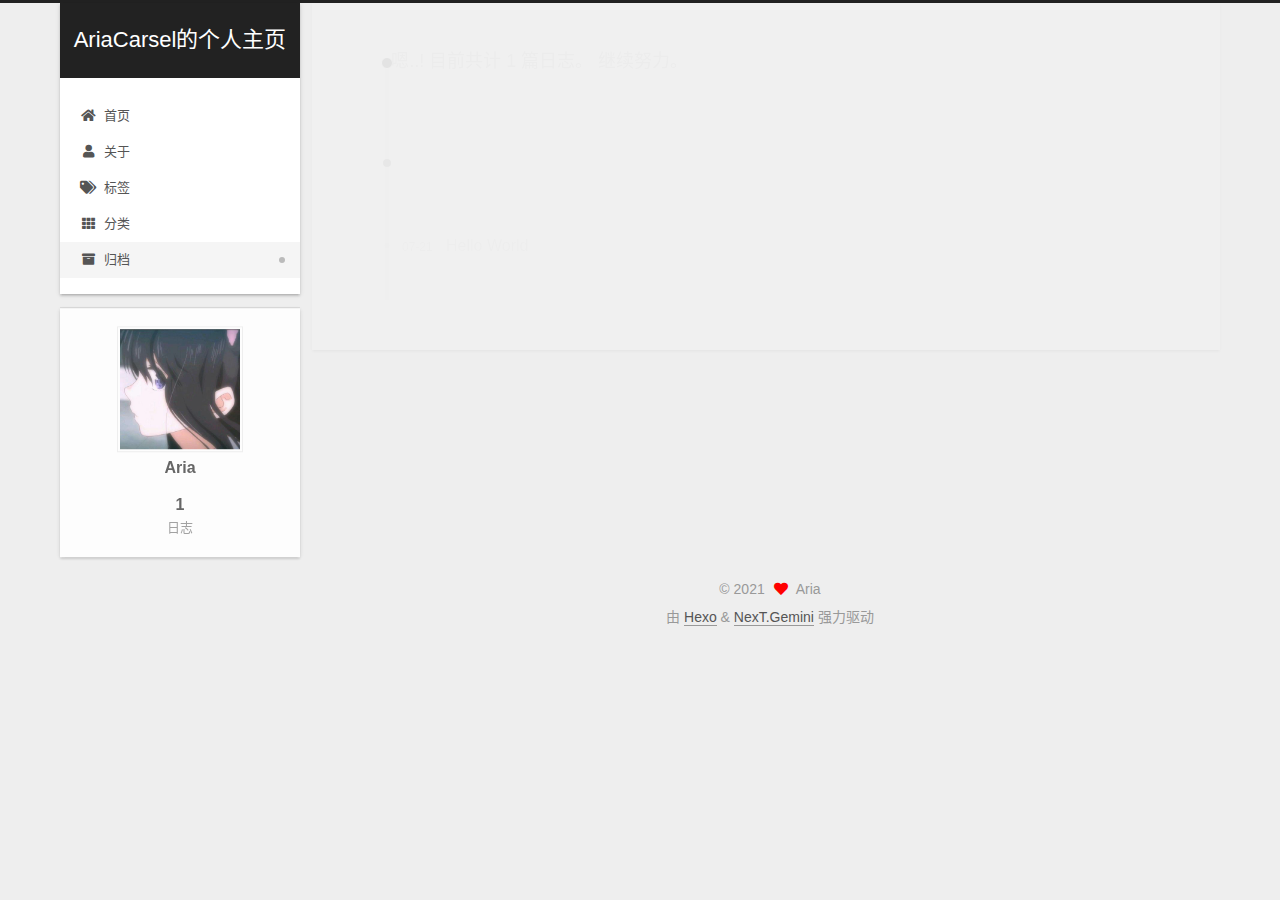
<file: archives/2021/07/index.html>
<!DOCTYPE html>
<html lang="zh-CN">
<head>
  <meta charset="UTF-8">
<meta name="viewport" content="width=device-width, initial-scale=1, maximum-scale=2">
<meta name="theme-color" content="#222">
<meta name="generator" content="Hexo 5.4.0">
  <link rel="apple-touch-icon" sizes="180x180" href="/images/apple-touch-icon-next.png">
  <link rel="icon" type="image/png" sizes="32x32" href="/images/favicon-32x32-next.png">
  <link rel="icon" type="image/png" sizes="16x16" href="/images/favicon-16x16-next.png">
  <link rel="mask-icon" href="/images/logo.svg" color="#222">

<link rel="stylesheet" href="/css/main.css">


<link rel="stylesheet" href="/lib/font-awesome/css/all.min.css">

<script id="hexo-configurations">
    var NexT = window.NexT || {};
    var CONFIG = {"hostname":"example.com","root":"/","scheme":"Gemini","version":"7.8.0","exturl":false,"sidebar":{"position":"left","display":"post","padding":18,"offset":12,"onmobile":false},"copycode":{"enable":false,"show_result":false,"style":null},"back2top":{"enable":true,"sidebar":false,"scrollpercent":true},"bookmark":{"enable":false,"color":"#222","save":"auto"},"fancybox":false,"mediumzoom":false,"lazyload":false,"pangu":false,"comments":{"style":"tabs","active":null,"storage":true,"lazyload":false,"nav":null},"algolia":{"hits":{"per_page":10},"labels":{"input_placeholder":"Search for Posts","hits_empty":"We didn't find any results for the search: ${query}","hits_stats":"${hits} results found in ${time} ms"}},"localsearch":{"enable":false,"trigger":"auto","top_n_per_article":1,"unescape":false,"preload":false},"motion":{"enable":true,"async":false,"transition":{"post_block":"fadeIn","post_header":"slideDownIn","post_body":"slideDownIn","coll_header":"slideLeftIn","sidebar":"slideUpIn"}}};
  </script>

  <meta property="og:type" content="website">
<meta property="og:title" content="AriaCarsel的个人主页">
<meta property="og:url" content="http://example.com/archives/2021/07/index.html">
<meta property="og:site_name" content="AriaCarsel的个人主页">
<meta property="og:locale" content="zh_CN">
<meta property="article:author" content="Aria">
<meta name="twitter:card" content="summary">

<link rel="canonical" href="http://example.com/archives/2021/07/">


<script id="page-configurations">
  // https://hexo.io/docs/variables.html
  CONFIG.page = {
    sidebar: "",
    isHome : false,
    isPost : false,
    lang   : 'zh-CN'
  };
</script>

  <title>归档 | AriaCarsel的个人主页</title>
  






  <noscript>
  <style>
  .use-motion .brand,
  .use-motion .menu-item,
  .sidebar-inner,
  .use-motion .post-block,
  .use-motion .pagination,
  .use-motion .comments,
  .use-motion .post-header,
  .use-motion .post-body,
  .use-motion .collection-header { opacity: initial; }

  .use-motion .site-title,
  .use-motion .site-subtitle {
    opacity: initial;
    top: initial;
  }

  .use-motion .logo-line-before i { left: initial; }
  .use-motion .logo-line-after i { right: initial; }
  </style>
</noscript>

</head>

<body itemscope itemtype="http://schema.org/WebPage">
  <div class="container use-motion">
    <div class="headband"></div>

    <header class="header" itemscope itemtype="http://schema.org/WPHeader">
      <div class="header-inner"><div class="site-brand-container">
  <div class="site-nav-toggle">
    <div class="toggle" aria-label="切换导航栏">
      <span class="toggle-line toggle-line-first"></span>
      <span class="toggle-line toggle-line-middle"></span>
      <span class="toggle-line toggle-line-last"></span>
    </div>
  </div>

  <div class="site-meta">

    <a href="/" class="brand" rel="start">
      <span class="logo-line-before"><i></i></span>
      <h1 class="site-title">AriaCarsel的个人主页</h1>
      <span class="logo-line-after"><i></i></span>
    </a>
  </div>

  <div class="site-nav-right">
    <div class="toggle popup-trigger">
    </div>
  </div>
</div>




<nav class="site-nav">
  <ul id="menu" class="main-menu menu">
        <li class="menu-item menu-item-home">

    <a href="/" rel="section"><i class="fa fa-home fa-fw"></i>首页</a>

  </li>
        <li class="menu-item menu-item-about">

    <a href="/about/" rel="section"><i class="fa fa-user fa-fw"></i>关于</a>

  </li>
        <li class="menu-item menu-item-tags">

    <a href="/tags/" rel="section"><i class="fa fa-tags fa-fw"></i>标签</a>

  </li>
        <li class="menu-item menu-item-categories">

    <a href="/categories/" rel="section"><i class="fa fa-th fa-fw"></i>分类</a>

  </li>
        <li class="menu-item menu-item-archives">

    <a href="/archives/" rel="section"><i class="fa fa-archive fa-fw"></i>归档</a>

  </li>
  </ul>
</nav>




</div>
    </header>

    
  <div class="back-to-top">
    <i class="fa fa-arrow-up"></i>
    <span>0%</span>
  </div>


    <main class="main">
      <div class="main-inner">
        <div class="content-wrap">
          

          <div class="content archive">
            

  
  
  
  <div class="post-block">
    <div class="posts-collapse">
      <div class="collection-title">
        <span class="collection-header">嗯..! 目前共计 1 篇日志。 继续努力。</span>
      </div>

      
    <div class="collection-year">
      <span class="collection-header">2021</span>
    </div>

  <article itemscope itemtype="http://schema.org/Article">
    <header class="post-header">

      <div class="post-meta">
        <time itemprop="dateCreated"
              datetime="2021-07-21T12:56:10+08:00"
              content="2021-07-21">
          07-21
        </time>
      </div>

      <div class="post-title">
          <a class="post-title-link" href="/2021/07/21/hello-world/" itemprop="url">
            <span itemprop="name">Hello World</span>
          </a>
      </div>

    </header>
  </article>


    </div>
  </div>
  
  
  

  



          </div>
          

<script>
  window.addEventListener('tabs:register', () => {
    let { activeClass } = CONFIG.comments;
    if (CONFIG.comments.storage) {
      activeClass = localStorage.getItem('comments_active') || activeClass;
    }
    if (activeClass) {
      let activeTab = document.querySelector(`a[href="#comment-${activeClass}"]`);
      if (activeTab) {
        activeTab.click();
      }
    }
  });
  if (CONFIG.comments.storage) {
    window.addEventListener('tabs:click', event => {
      if (!event.target.matches('.tabs-comment .tab-content .tab-pane')) return;
      let commentClass = event.target.classList[1];
      localStorage.setItem('comments_active', commentClass);
    });
  }
</script>

        </div>
          
  
  <div class="toggle sidebar-toggle">
    <span class="toggle-line toggle-line-first"></span>
    <span class="toggle-line toggle-line-middle"></span>
    <span class="toggle-line toggle-line-last"></span>
  </div>

  <aside class="sidebar">
    <div class="sidebar-inner">

      <ul class="sidebar-nav motion-element">
        <li class="sidebar-nav-toc">
          文章目录
        </li>
        <li class="sidebar-nav-overview">
          站点概览
        </li>
      </ul>

      <!--noindex-->
      <div class="post-toc-wrap sidebar-panel">
      </div>
      <!--/noindex-->

      <div class="site-overview-wrap sidebar-panel">
        <div class="site-author motion-element" itemprop="author" itemscope itemtype="http://schema.org/Person">
    <img class="site-author-image" itemprop="image" alt="Aria"
      src="/images/avatar.gif">
  <p class="site-author-name" itemprop="name">Aria</p>
  <div class="site-description" itemprop="description"></div>
</div>
<div class="site-state-wrap motion-element">
  <nav class="site-state">
      <div class="site-state-item site-state-posts">
          <a href="/archives/">
        
          <span class="site-state-item-count">1</span>
          <span class="site-state-item-name">日志</span>
        </a>
      </div>
  </nav>
</div>



      </div>

    </div>
  </aside>
  <div id="sidebar-dimmer"></div>


      </div>
    </main>

    <footer class="footer">
      <div class="footer-inner">
        

        

<div class="copyright">
  
  &copy; 
  <span itemprop="copyrightYear">2021</span>
  <span class="with-love">
    <i class="fa fa-heart"></i>
  </span>
  <span class="author" itemprop="copyrightHolder">Aria</span>
</div>
  <div class="powered-by">由 <a href="https://hexo.io/" class="theme-link" rel="noopener" target="_blank">Hexo</a> & <a href="https://theme-next.org/" class="theme-link" rel="noopener" target="_blank">NexT.Gemini</a> 强力驱动
  </div>

        








      </div>
    </footer>
  </div>

  
  <script src="/lib/anime.min.js"></script>
  <script src="/lib/velocity/velocity.min.js"></script>
  <script src="/lib/velocity/velocity.ui.min.js"></script>

<script src="/js/utils.js"></script>

<script src="/js/motion.js"></script>


<script src="/js/schemes/pisces.js"></script>


<script src="/js/next-boot.js"></script>




  















  

  

</body>
</html>
</file>
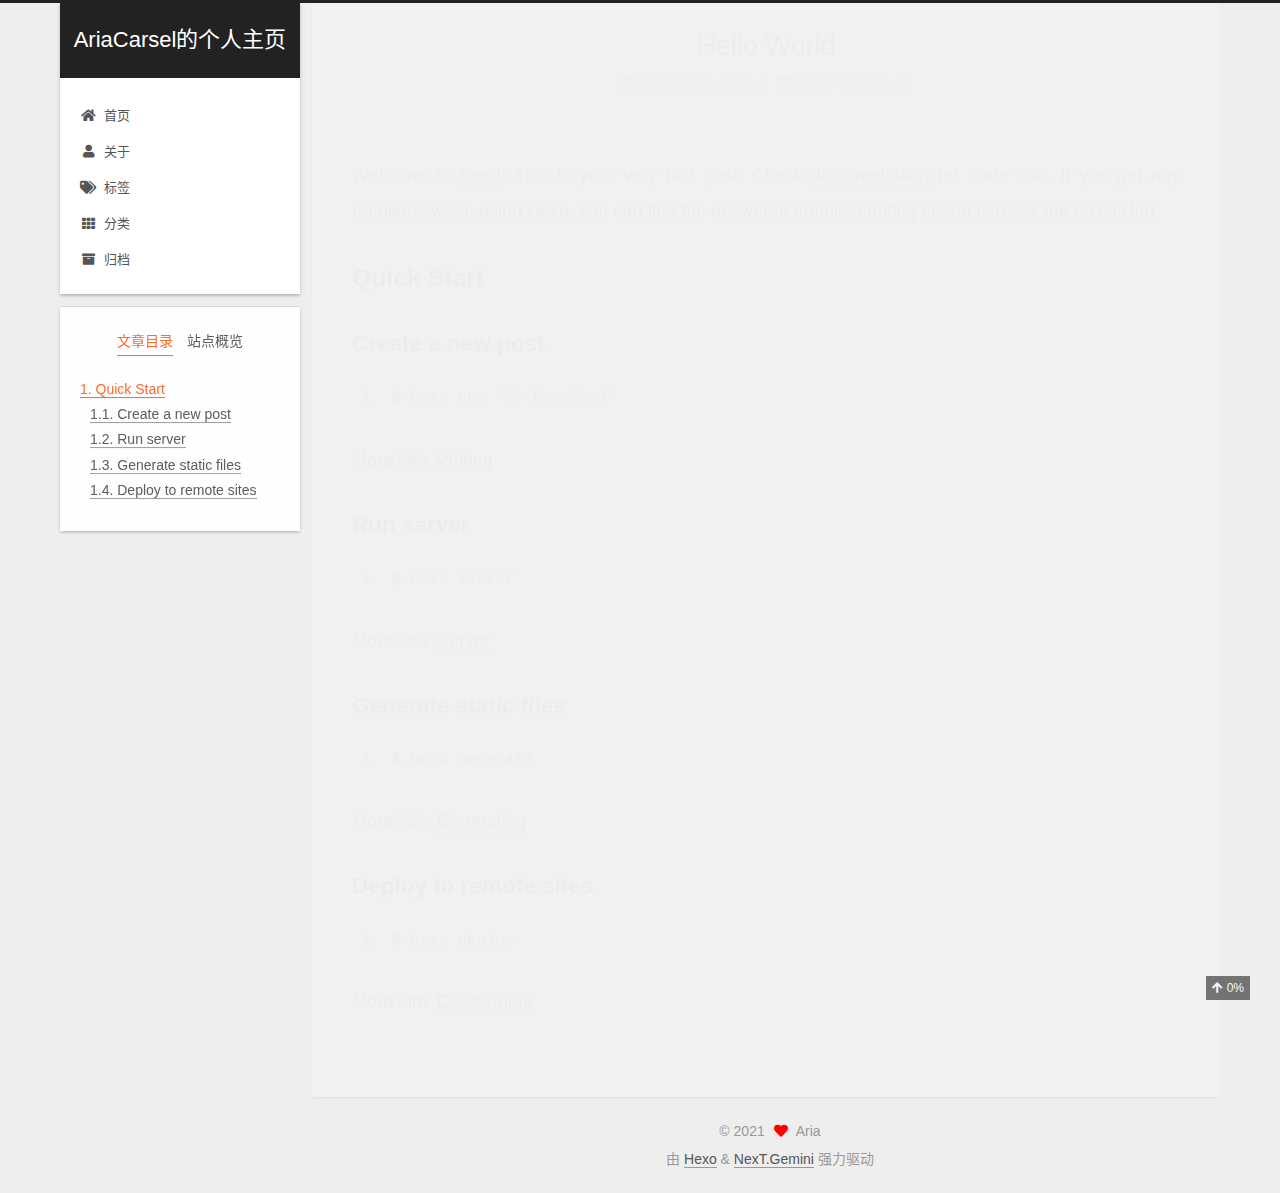
<file: 2021/07/21/hello-world/index.html>
<!DOCTYPE html>
<html lang="zh-CN">
<head>
  <meta charset="UTF-8">
<meta name="viewport" content="width=device-width, initial-scale=1, maximum-scale=2">
<meta name="theme-color" content="#222">
<meta name="generator" content="Hexo 5.4.0">
  <link rel="apple-touch-icon" sizes="180x180" href="/images/apple-touch-icon-next.png">
  <link rel="icon" type="image/png" sizes="32x32" href="/images/favicon-32x32-next.png">
  <link rel="icon" type="image/png" sizes="16x16" href="/images/favicon-16x16-next.png">
  <link rel="mask-icon" href="/images/logo.svg" color="#222">

<link rel="stylesheet" href="/css/main.css">


<link rel="stylesheet" href="/lib/font-awesome/css/all.min.css">

<script id="hexo-configurations">
    var NexT = window.NexT || {};
    var CONFIG = {"hostname":"example.com","root":"/","scheme":"Gemini","version":"7.8.0","exturl":false,"sidebar":{"position":"left","display":"post","padding":18,"offset":12,"onmobile":false},"copycode":{"enable":false,"show_result":false,"style":null},"back2top":{"enable":true,"sidebar":false,"scrollpercent":true},"bookmark":{"enable":false,"color":"#222","save":"auto"},"fancybox":false,"mediumzoom":false,"lazyload":false,"pangu":false,"comments":{"style":"tabs","active":null,"storage":true,"lazyload":false,"nav":null},"algolia":{"hits":{"per_page":10},"labels":{"input_placeholder":"Search for Posts","hits_empty":"We didn't find any results for the search: ${query}","hits_stats":"${hits} results found in ${time} ms"}},"localsearch":{"enable":false,"trigger":"auto","top_n_per_article":1,"unescape":false,"preload":false},"motion":{"enable":true,"async":false,"transition":{"post_block":"fadeIn","post_header":"slideDownIn","post_body":"slideDownIn","coll_header":"slideLeftIn","sidebar":"slideUpIn"}}};
  </script>

  <meta name="description" content="Welcome to Hexo! This is your very first post. Check documentation for more info. If you get any problems when using Hexo, you can find the answer in troubleshooting or you can ask me on GitHub. Quick">
<meta property="og:type" content="article">
<meta property="og:title" content="Hello World">
<meta property="og:url" content="http://example.com/2021/07/21/hello-world/index.html">
<meta property="og:site_name" content="AriaCarsel的个人主页">
<meta property="og:description" content="Welcome to Hexo! This is your very first post. Check documentation for more info. If you get any problems when using Hexo, you can find the answer in troubleshooting or you can ask me on GitHub. Quick">
<meta property="og:locale" content="zh_CN">
<meta property="article:published_time" content="2021-07-21T04:56:10.743Z">
<meta property="article:modified_time" content="1985-10-26T08:15:00.000Z">
<meta property="article:author" content="Aria">
<meta name="twitter:card" content="summary">

<link rel="canonical" href="http://example.com/2021/07/21/hello-world/">


<script id="page-configurations">
  // https://hexo.io/docs/variables.html
  CONFIG.page = {
    sidebar: "",
    isHome : false,
    isPost : true,
    lang   : 'zh-CN'
  };
</script>

  <title>Hello World | AriaCarsel的个人主页</title>
  






  <noscript>
  <style>
  .use-motion .brand,
  .use-motion .menu-item,
  .sidebar-inner,
  .use-motion .post-block,
  .use-motion .pagination,
  .use-motion .comments,
  .use-motion .post-header,
  .use-motion .post-body,
  .use-motion .collection-header { opacity: initial; }

  .use-motion .site-title,
  .use-motion .site-subtitle {
    opacity: initial;
    top: initial;
  }

  .use-motion .logo-line-before i { left: initial; }
  .use-motion .logo-line-after i { right: initial; }
  </style>
</noscript>

</head>

<body itemscope itemtype="http://schema.org/WebPage">
  <div class="container use-motion">
    <div class="headband"></div>

    <header class="header" itemscope itemtype="http://schema.org/WPHeader">
      <div class="header-inner"><div class="site-brand-container">
  <div class="site-nav-toggle">
    <div class="toggle" aria-label="切换导航栏">
      <span class="toggle-line toggle-line-first"></span>
      <span class="toggle-line toggle-line-middle"></span>
      <span class="toggle-line toggle-line-last"></span>
    </div>
  </div>

  <div class="site-meta">

    <a href="/" class="brand" rel="start">
      <span class="logo-line-before"><i></i></span>
      <h1 class="site-title">AriaCarsel的个人主页</h1>
      <span class="logo-line-after"><i></i></span>
    </a>
  </div>

  <div class="site-nav-right">
    <div class="toggle popup-trigger">
    </div>
  </div>
</div>




<nav class="site-nav">
  <ul id="menu" class="main-menu menu">
        <li class="menu-item menu-item-home">

    <a href="/" rel="section"><i class="fa fa-home fa-fw"></i>首页</a>

  </li>
        <li class="menu-item menu-item-about">

    <a href="/about/" rel="section"><i class="fa fa-user fa-fw"></i>关于</a>

  </li>
        <li class="menu-item menu-item-tags">

    <a href="/tags/" rel="section"><i class="fa fa-tags fa-fw"></i>标签</a>

  </li>
        <li class="menu-item menu-item-categories">

    <a href="/categories/" rel="section"><i class="fa fa-th fa-fw"></i>分类</a>

  </li>
        <li class="menu-item menu-item-archives">

    <a href="/archives/" rel="section"><i class="fa fa-archive fa-fw"></i>归档</a>

  </li>
  </ul>
</nav>




</div>
    </header>

    
  <div class="back-to-top">
    <i class="fa fa-arrow-up"></i>
    <span>0%</span>
  </div>


    <main class="main">
      <div class="main-inner">
        <div class="content-wrap">
          

          <div class="content post posts-expand">
            

    
  
  
  <article itemscope itemtype="http://schema.org/Article" class="post-block" lang="zh-CN">
    <link itemprop="mainEntityOfPage" href="http://example.com/2021/07/21/hello-world/">

    <span hidden itemprop="author" itemscope itemtype="http://schema.org/Person">
      <meta itemprop="image" content="/images/avatar.gif">
      <meta itemprop="name" content="Aria">
      <meta itemprop="description" content="">
    </span>

    <span hidden itemprop="publisher" itemscope itemtype="http://schema.org/Organization">
      <meta itemprop="name" content="AriaCarsel的个人主页">
    </span>
      <header class="post-header">
        <h1 class="post-title" itemprop="name headline">
          Hello World
        </h1>

        <div class="post-meta">
            <span class="post-meta-item">
              <span class="post-meta-item-icon">
                <i class="far fa-calendar"></i>
              </span>
              <span class="post-meta-item-text">发表于</span>

              <time title="创建时间：2021-07-21 12:56:10" itemprop="dateCreated datePublished" datetime="2021-07-21T12:56:10+08:00">2021-07-21</time>
            </span>
              <span class="post-meta-item">
                <span class="post-meta-item-icon">
                  <i class="far fa-calendar-check"></i>
                </span>
                <span class="post-meta-item-text">更新于</span>
                <time title="修改时间：1985-10-26 16:15:00" itemprop="dateModified" datetime="1985-10-26T16:15:00+08:00">1985-10-26</time>
              </span>

          

        </div>
      </header>

    
    
    
    <div class="post-body" itemprop="articleBody">

      
        <p>Welcome to <a target="_blank" rel="noopener" href="https://hexo.io/">Hexo</a>! This is your very first post. Check <a target="_blank" rel="noopener" href="https://hexo.io/docs/">documentation</a> for more info. If you get any problems when using Hexo, you can find the answer in <a target="_blank" rel="noopener" href="https://hexo.io/docs/troubleshooting.html">troubleshooting</a> or you can ask me on <a target="_blank" rel="noopener" href="https://github.com/hexojs/hexo/issues">GitHub</a>.</p>
<h2 id="Quick-Start"><a href="#Quick-Start" class="headerlink" title="Quick Start"></a>Quick Start</h2><h3 id="Create-a-new-post"><a href="#Create-a-new-post" class="headerlink" title="Create a new post"></a>Create a new post</h3><figure class="highlight bash"><table><tr><td class="gutter"><pre><span class="line">1</span><br></pre></td><td class="code"><pre><span class="line">$ hexo new <span class="string">&quot;My New Post&quot;</span></span><br></pre></td></tr></table></figure>

<p>More info: <a target="_blank" rel="noopener" href="https://hexo.io/docs/writing.html">Writing</a></p>
<h3 id="Run-server"><a href="#Run-server" class="headerlink" title="Run server"></a>Run server</h3><figure class="highlight bash"><table><tr><td class="gutter"><pre><span class="line">1</span><br></pre></td><td class="code"><pre><span class="line">$ hexo server</span><br></pre></td></tr></table></figure>

<p>More info: <a target="_blank" rel="noopener" href="https://hexo.io/docs/server.html">Server</a></p>
<h3 id="Generate-static-files"><a href="#Generate-static-files" class="headerlink" title="Generate static files"></a>Generate static files</h3><figure class="highlight bash"><table><tr><td class="gutter"><pre><span class="line">1</span><br></pre></td><td class="code"><pre><span class="line">$ hexo generate</span><br></pre></td></tr></table></figure>

<p>More info: <a target="_blank" rel="noopener" href="https://hexo.io/docs/generating.html">Generating</a></p>
<h3 id="Deploy-to-remote-sites"><a href="#Deploy-to-remote-sites" class="headerlink" title="Deploy to remote sites"></a>Deploy to remote sites</h3><figure class="highlight bash"><table><tr><td class="gutter"><pre><span class="line">1</span><br></pre></td><td class="code"><pre><span class="line">$ hexo deploy</span><br></pre></td></tr></table></figure>

<p>More info: <a target="_blank" rel="noopener" href="https://hexo.io/docs/one-command-deployment.html">Deployment</a></p>

    </div>

    
    
    

      <footer class="post-footer">

        


        
      </footer>
    
  </article>
  
  
  



          </div>
          

<script>
  window.addEventListener('tabs:register', () => {
    let { activeClass } = CONFIG.comments;
    if (CONFIG.comments.storage) {
      activeClass = localStorage.getItem('comments_active') || activeClass;
    }
    if (activeClass) {
      let activeTab = document.querySelector(`a[href="#comment-${activeClass}"]`);
      if (activeTab) {
        activeTab.click();
      }
    }
  });
  if (CONFIG.comments.storage) {
    window.addEventListener('tabs:click', event => {
      if (!event.target.matches('.tabs-comment .tab-content .tab-pane')) return;
      let commentClass = event.target.classList[1];
      localStorage.setItem('comments_active', commentClass);
    });
  }
</script>

        </div>
          
  
  <div class="toggle sidebar-toggle">
    <span class="toggle-line toggle-line-first"></span>
    <span class="toggle-line toggle-line-middle"></span>
    <span class="toggle-line toggle-line-last"></span>
  </div>

  <aside class="sidebar">
    <div class="sidebar-inner">

      <ul class="sidebar-nav motion-element">
        <li class="sidebar-nav-toc">
          文章目录
        </li>
        <li class="sidebar-nav-overview">
          站点概览
        </li>
      </ul>

      <!--noindex-->
      <div class="post-toc-wrap sidebar-panel">
          <div class="post-toc motion-element"><ol class="nav"><li class="nav-item nav-level-2"><a class="nav-link" href="#Quick-Start"><span class="nav-number">1.</span> <span class="nav-text">Quick Start</span></a><ol class="nav-child"><li class="nav-item nav-level-3"><a class="nav-link" href="#Create-a-new-post"><span class="nav-number">1.1.</span> <span class="nav-text">Create a new post</span></a></li><li class="nav-item nav-level-3"><a class="nav-link" href="#Run-server"><span class="nav-number">1.2.</span> <span class="nav-text">Run server</span></a></li><li class="nav-item nav-level-3"><a class="nav-link" href="#Generate-static-files"><span class="nav-number">1.3.</span> <span class="nav-text">Generate static files</span></a></li><li class="nav-item nav-level-3"><a class="nav-link" href="#Deploy-to-remote-sites"><span class="nav-number">1.4.</span> <span class="nav-text">Deploy to remote sites</span></a></li></ol></li></ol></div>
      </div>
      <!--/noindex-->

      <div class="site-overview-wrap sidebar-panel">
        <div class="site-author motion-element" itemprop="author" itemscope itemtype="http://schema.org/Person">
    <img class="site-author-image" itemprop="image" alt="Aria"
      src="/images/avatar.gif">
  <p class="site-author-name" itemprop="name">Aria</p>
  <div class="site-description" itemprop="description"></div>
</div>
<div class="site-state-wrap motion-element">
  <nav class="site-state">
      <div class="site-state-item site-state-posts">
          <a href="/archives/">
        
          <span class="site-state-item-count">1</span>
          <span class="site-state-item-name">日志</span>
        </a>
      </div>
  </nav>
</div>



      </div>

    </div>
  </aside>
  <div id="sidebar-dimmer"></div>


      </div>
    </main>

    <footer class="footer">
      <div class="footer-inner">
        

        

<div class="copyright">
  
  &copy; 
  <span itemprop="copyrightYear">2021</span>
  <span class="with-love">
    <i class="fa fa-heart"></i>
  </span>
  <span class="author" itemprop="copyrightHolder">Aria</span>
</div>
  <div class="powered-by">由 <a href="https://hexo.io/" class="theme-link" rel="noopener" target="_blank">Hexo</a> & <a href="https://theme-next.org/" class="theme-link" rel="noopener" target="_blank">NexT.Gemini</a> 强力驱动
  </div>

        








      </div>
    </footer>
  </div>

  
  <script src="/lib/anime.min.js"></script>
  <script src="/lib/velocity/velocity.min.js"></script>
  <script src="/lib/velocity/velocity.ui.min.js"></script>

<script src="/js/utils.js"></script>

<script src="/js/motion.js"></script>


<script src="/js/schemes/pisces.js"></script>


<script src="/js/next-boot.js"></script>




  















  

  

</body>
</html>
</file>
<file: css/main.css>
:root {
  --body-bg-color: #eee;
  --content-bg-color: #fff;
  --card-bg-color: #f5f5f5;
  --text-color: #555;
  --blockquote-color: #666;
  --link-color: #555;
  --link-hover-color: #222;
  --brand-color: #fff;
  --brand-hover-color: #fff;
  --table-row-odd-bg-color: #f9f9f9;
  --table-row-hover-bg-color: #f5f5f5;
  --menu-item-bg-color: #f5f5f5;
  --btn-default-bg: #fff;
  --btn-default-color: #555;
  --btn-default-border-color: #555;
  --btn-default-hover-bg: #222;
  --btn-default-hover-color: #fff;
  --btn-default-hover-border-color: #222;
}
html {
  line-height: 1.15; /* 1 */
  -webkit-text-size-adjust: 100%; /* 2 */
}
body {
  margin: 0;
}
main {
  display: block;
}
h1 {
  font-size: 2em;
  margin: 0.67em 0;
}
hr {
  box-sizing: content-box; /* 1 */
  height: 0; /* 1 */
  overflow: visible; /* 2 */
}
pre {
  font-family: monospace, monospace; /* 1 */
  font-size: 1em; /* 2 */
}
a {
  background: transparent;
}
abbr[title] {
  border-bottom: none; /* 1 */
  text-decoration: underline; /* 2 */
  text-decoration: underline dotted; /* 2 */
}
b,
strong {
  font-weight: bolder;
}
code,
kbd,
samp {
  font-family: monospace, monospace; /* 1 */
  font-size: 1em; /* 2 */
}
small {
  font-size: 80%;
}
sub,
sup {
  font-size: 75%;
  line-height: 0;
  position: relative;
  vertical-align: baseline;
}
sub {
  bottom: -0.25em;
}
sup {
  top: -0.5em;
}
img {
  border-style: none;
}
button,
input,
optgroup,
select,
textarea {
  font-family: inherit; /* 1 */
  font-size: 100%; /* 1 */
  line-height: 1.15; /* 1 */
  margin: 0; /* 2 */
}
button,
input {
/* 1 */
  overflow: visible;
}
button,
select {
/* 1 */
  text-transform: none;
}
button,
[type='button'],
[type='reset'],
[type='submit'] {
  -webkit-appearance: button;
}
button::-moz-focus-inner,
[type='button']::-moz-focus-inner,
[type='reset']::-moz-focus-inner,
[type='submit']::-moz-focus-inner {
  border-style: none;
  padding: 0;
}
button:-moz-focusring,
[type='button']:-moz-focusring,
[type='reset']:-moz-focusring,
[type='submit']:-moz-focusring {
  outline: 1px dotted ButtonText;
}
fieldset {
  padding: 0.35em 0.75em 0.625em;
}
legend {
  box-sizing: border-box; /* 1 */
  color: inherit; /* 2 */
  display: table; /* 1 */
  max-width: 100%; /* 1 */
  padding: 0; /* 3 */
  white-space: normal; /* 1 */
}
progress {
  vertical-align: baseline;
}
textarea {
  overflow: auto;
}
[type='checkbox'],
[type='radio'] {
  box-sizing: border-box; /* 1 */
  padding: 0; /* 2 */
}
[type='number']::-webkit-inner-spin-button,
[type='number']::-webkit-outer-spin-button {
  height: auto;
}
[type='search'] {
  outline-offset: -2px; /* 2 */
  -webkit-appearance: textfield; /* 1 */
}
[type='search']::-webkit-search-decoration {
  -webkit-appearance: none;
}
::-webkit-file-upload-button {
  font: inherit; /* 2 */
  -webkit-appearance: button; /* 1 */
}
details {
  display: block;
}
summary {
  display: list-item;
}
template {
  display: none;
}
[hidden] {
  display: none;
}
::selection {
  background: #262a30;
  color: #eee;
}
html,
body {
  height: 100%;
}
body {
  background: var(--body-bg-color);
  color: var(--text-color);
  font-family: 'Lato', "PingFang SC", "Microsoft YaHei", sans-serif;
  font-size: 1em;
  line-height: 2;
}
@media (max-width: 991px) {
  body {
    padding-left: 0 !important;
    padding-right: 0 !important;
  }
}
h1,
h2,
h3,
h4,
h5,
h6 {
  font-family: 'Lato', "PingFang SC", "Microsoft YaHei", sans-serif;
  font-weight: bold;
  line-height: 1.5;
  margin: 20px 0 15px;
}
h1 {
  font-size: 1.5em;
}
h2 {
  font-size: 1.375em;
}
h3 {
  font-size: 1.25em;
}
h4 {
  font-size: 1.125em;
}
h5 {
  font-size: 1em;
}
h6 {
  font-size: 0.875em;
}
p {
  margin: 0 0 20px 0;
}
a,
span.exturl {
  border-bottom: 1px solid #999;
  color: var(--link-color);
  outline: 0;
  text-decoration: none;
  overflow-wrap: break-word;
  word-wrap: break-word;
  cursor: pointer;
}
a:hover,
span.exturl:hover {
  border-bottom-color: var(--link-hover-color);
  color: var(--link-hover-color);
}
iframe,
img,
video {
  display: block;
  margin-left: auto;
  margin-right: auto;
  max-width: 100%;
}
hr {
  background-image: repeating-linear-gradient(-45deg, #ddd, #ddd 4px, transparent 4px, transparent 8px);
  border: 0;
  height: 3px;
  margin: 40px 0;
}
blockquote {
  border-left: 4px solid #ddd;
  color: var(--blockquote-color);
  margin: 0;
  padding: 0 15px;
}
blockquote cite::before {
  content: '-';
  padding: 0 5px;
}
dt {
  font-weight: bold;
}
dd {
  margin: 0;
  padding: 0;
}
kbd {
  background-color: #f5f5f5;
  background-image: linear-gradient(#eee, #fff, #eee);
  border: 1px solid #ccc;
  border-radius: 0.2em;
  box-shadow: 0.1em 0.1em 0.2em rgba(0,0,0,0.1);
  color: #555;
  font-family: inherit;
  padding: 0.1em 0.3em;
  white-space: nowrap;
}
.table-container {
  overflow: auto;
}
table {
  border-collapse: collapse;
  border-spacing: 0;
  font-size: 0.875em;
  margin: 0 0 20px 0;
  width: 100%;
}
tbody tr:nth-of-type(odd) {
  background: var(--table-row-odd-bg-color);
}
tbody tr:hover {
  background: var(--table-row-hover-bg-color);
}
caption,
th,
td {
  font-weight: normal;
  padding: 8px;
  vertical-align: middle;
}
th,
td {
  border: 1px solid #ddd;
  border-bottom: 3px solid #ddd;
}
th {
  font-weight: 700;
  padding-bottom: 10px;
}
td {
  border-bottom-width: 1px;
}
.btn {
  background: var(--btn-default-bg);
  border: 2px solid var(--btn-default-border-color);
  border-radius: 2px;
  color: var(--btn-default-color);
  display: inline-block;
  font-size: 0.875em;
  line-height: 2;
  padding: 0 20px;
  text-decoration: none;
  transition-property: background-color;
  transition-delay: 0s;
  transition-duration: 0.2s;
  transition-timing-function: ease-in-out;
}
.btn:hover {
  background: var(--btn-default-hover-bg);
  border-color: var(--btn-default-hover-border-color);
  color: var(--btn-default-hover-color);
}
.btn + .btn {
  margin: 0 0 8px 8px;
}
.btn .fa-fw {
  text-align: left;
  width: 1.285714285714286em;
}
.toggle {
  line-height: 0;
}
.toggle .toggle-line {
  background: #fff;
  display: inline-block;
  height: 2px;
  left: 0;
  position: relative;
  top: 0;
  transition: all 0.4s;
  vertical-align: top;
  width: 100%;
}
.toggle .toggle-line:not(:first-child) {
  margin-top: 3px;
}
.toggle.toggle-arrow .toggle-line-first {
  left: 50%;
  top: 2px;
  transform: rotate(45deg);
  width: 50%;
}
.toggle.toggle-arrow .toggle-line-middle {
  left: 2px;
  width: 90%;
}
.toggle.toggle-arrow .toggle-line-last {
  left: 50%;
  top: -2px;
  transform: rotate(-45deg);
  width: 50%;
}
.toggle.toggle-close .toggle-line-first {
  transform: rotate(-45deg);
  top: 5px;
}
.toggle.toggle-close .toggle-line-middle {
  opacity: 0;
}
.toggle.toggle-close .toggle-line-last {
  transform: rotate(45deg);
  top: -5px;
}
.highlight,
pre {
  background: #f7f7f7;
  color: #4d4d4c;
  line-height: 1.6;
  margin: 0 auto 20px;
}
pre,
code {
  font-family: consolas, Menlo, monospace, "PingFang SC", "Microsoft YaHei";
}
code {
  background: #eee;
  border-radius: 3px;
  color: #555;
  padding: 2px 4px;
  overflow-wrap: break-word;
  word-wrap: break-word;
}
.highlight *::selection {
  background: #d6d6d6;
}
.highlight pre {
  border: 0;
  margin: 0;
  padding: 10px 0;
}
.highlight table {
  border: 0;
  margin: 0;
  width: auto;
}
.highlight td {
  border: 0;
  padding: 0;
}
.highlight figcaption {
  background: #eff2f3;
  color: #4d4d4c;
  display: flex;
  font-size: 0.875em;
  justify-content: space-between;
  line-height: 1.2;
  padding: 0.5em;
}
.highlight figcaption a {
  color: #4d4d4c;
}
.highlight figcaption a:hover {
  border-bottom-color: #4d4d4c;
}
.highlight .gutter {
  -moz-user-select: none;
  -ms-user-select: none;
  -webkit-user-select: none;
  user-select: none;
}
.highlight .gutter pre {
  background: #eff2f3;
  color: #869194;
  padding-left: 10px;
  padding-right: 10px;
  text-align: right;
}
.highlight .code pre {
  background: #f7f7f7;
  padding-left: 10px;
  width: 100%;
}
.gist table {
  width: auto;
}
.gist table td {
  border: 0;
}
pre {
  overflow: auto;
  padding: 10px;
}
pre code {
  background: none;
  color: #4d4d4c;
  font-size: 0.875em;
  padding: 0;
  text-shadow: none;
}
pre .deletion {
  background: #fdd;
}
pre .addition {
  background: #dfd;
}
pre .meta {
  color: #eab700;
  -moz-user-select: none;
  -ms-user-select: none;
  -webkit-user-select: none;
  user-select: none;
}
pre .comment {
  color: #8e908c;
}
pre .variable,
pre .attribute,
pre .tag,
pre .name,
pre .regexp,
pre .ruby .constant,
pre .xml .tag .title,
pre .xml .pi,
pre .xml .doctype,
pre .html .doctype,
pre .css .id,
pre .css .class,
pre .css .pseudo {
  color: #c82829;
}
pre .number,
pre .preprocessor,
pre .built_in,
pre .builtin-name,
pre .literal,
pre .params,
pre .constant,
pre .command {
  color: #f5871f;
}
pre .ruby .class .title,
pre .css .rules .attribute,
pre .string,
pre .symbol,
pre .value,
pre .inheritance,
pre .header,
pre .ruby .symbol,
pre .xml .cdata,
pre .special,
pre .formula {
  color: #718c00;
}
pre .title,
pre .css .hexcolor {
  color: #3e999f;
}
pre .function,
pre .python .decorator,
pre .python .title,
pre .ruby .function .title,
pre .ruby .title .keyword,
pre .perl .sub,
pre .javascript .title,
pre .coffeescript .title {
  color: #4271ae;
}
pre .keyword,
pre .javascript .function {
  color: #8959a8;
}
.blockquote-center {
  border-left: none;
  margin: 40px 0;
  padding: 0;
  position: relative;
  text-align: center;
}
.blockquote-center .fa {
  display: block;
  opacity: 0.6;
  position: absolute;
  width: 100%;
}
.blockquote-center .fa-quote-left {
  border-top: 1px solid #ccc;
  text-align: left;
  top: -20px;
}
.blockquote-center .fa-quote-right {
  border-bottom: 1px solid #ccc;
  text-align: right;
  bottom: -20px;
}
.blockquote-center p,
.blockquote-center div {
  text-align: center;
}
.post-body .group-picture img {
  margin: 0 auto;
  padding: 0 3px;
}
.group-picture-row {
  margin-bottom: 6px;
  overflow: hidden;
}
.group-picture-column {
  float: left;
  margin-bottom: 10px;
}
.post-body .label {
  color: #555;
  display: inline;
  padding: 0 2px;
}
.post-body .label.default {
  background: #f0f0f0;
}
.post-body .label.primary {
  background: #efe6f7;
}
.post-body .label.info {
  background: #e5f2f8;
}
.post-body .label.success {
  background: #e7f4e9;
}
.post-body .label.warning {
  background: #fcf6e1;
}
.post-body .label.danger {
  background: #fae8eb;
}
.post-body .tabs {
  margin-bottom: 20px;
}
.post-body .tabs,
.tabs-comment {
  display: block;
  padding-top: 10px;
  position: relative;
}
.post-body .tabs ul.nav-tabs,
.tabs-comment ul.nav-tabs {
  display: flex;
  flex-wrap: wrap;
  margin: 0;
  margin-bottom: -1px;
  padding: 0;
}
@media (max-width: 413px) {
  .post-body .tabs ul.nav-tabs,
  .tabs-comment ul.nav-tabs {
    display: block;
    margin-bottom: 5px;
  }
}
.post-body .tabs ul.nav-tabs li.tab,
.tabs-comment ul.nav-tabs li.tab {
  border-bottom: 1px solid #ddd;
  border-left: 1px solid transparent;
  border-right: 1px solid transparent;
  border-top: 3px solid transparent;
  flex-grow: 1;
  list-style-type: none;
  border-radius: 0 0 0 0;
}
@media (max-width: 413px) {
  .post-body .tabs ul.nav-tabs li.tab,
  .tabs-comment ul.nav-tabs li.tab {
    border-bottom: 1px solid transparent;
    border-left: 3px solid transparent;
    border-right: 1px solid transparent;
    border-top: 1px solid transparent;
  }
}
@media (max-width: 413px) {
  .post-body .tabs ul.nav-tabs li.tab,
  .tabs-comment ul.nav-tabs li.tab {
    border-radius: 0;
  }
}
.post-body .tabs ul.nav-tabs li.tab a,
.tabs-comment ul.nav-tabs li.tab a {
  border-bottom: initial;
  display: block;
  line-height: 1.8;
  outline: 0;
  padding: 0.25em 0.75em;
  text-align: center;
  transition-delay: 0s;
  transition-duration: 0.2s;
  transition-timing-function: ease-out;
}
.post-body .tabs ul.nav-tabs li.tab a i,
.tabs-comment ul.nav-tabs li.tab a i {
  width: 1.285714285714286em;
}
.post-body .tabs ul.nav-tabs li.tab.active,
.tabs-comment ul.nav-tabs li.tab.active {
  border-bottom: 1px solid transparent;
  border-left: 1px solid #ddd;
  border-right: 1px solid #ddd;
  border-top: 3px solid #fc6423;
}
@media (max-width: 413px) {
  .post-body .tabs ul.nav-tabs li.tab.active,
  .tabs-comment ul.nav-tabs li.tab.active {
    border-bottom: 1px solid #ddd;
    border-left: 3px solid #fc6423;
    border-right: 1px solid #ddd;
    border-top: 1px solid #ddd;
  }
}
.post-body .tabs ul.nav-tabs li.tab.active a,
.tabs-comment ul.nav-tabs li.tab.active a {
  color: var(--link-color);
  cursor: default;
}
.post-body .tabs .tab-content .tab-pane,
.tabs-comment .tab-content .tab-pane {
  border: 1px solid #ddd;
  border-top: 0;
  padding: 20px 20px 0 20px;
  border-radius: 0;
}
.post-body .tabs .tab-content .tab-pane:not(.active),
.tabs-comment .tab-content .tab-pane:not(.active) {
  display: none;
}
.post-body .tabs .tab-content .tab-pane.active,
.tabs-comment .tab-content .tab-pane.active {
  display: block;
}
.post-body .tabs .tab-content .tab-pane.active:nth-of-type(1),
.tabs-comment .tab-content .tab-pane.active:nth-of-type(1) {
  border-radius: 0 0 0 0;
}
@media (max-width: 413px) {
  .post-body .tabs .tab-content .tab-pane.active:nth-of-type(1),
  .tabs-comment .tab-content .tab-pane.active:nth-of-type(1) {
    border-radius: 0;
  }
}
.post-body .note {
  border-radius: 3px;
  margin-bottom: 20px;
  padding: 1em;
  position: relative;
  border: 1px solid #eee;
  border-left-width: 5px;
}
.post-body .note h2,
.post-body .note h3,
.post-body .note h4,
.post-body .note h5,
.post-body .note h6 {
  margin-top: 0;
  border-bottom: initial;
  margin-bottom: 0;
  padding-top: 0;
}
.post-body .note p:first-child,
.post-body .note ul:first-child,
.post-body .note ol:first-child,
.post-body .note table:first-child,
.post-body .note pre:first-child,
.post-body .note blockquote:first-child,
.post-body .note img:first-child {
  margin-top: 0;
}
.post-body .note p:last-child,
.post-body .note ul:last-child,
.post-body .note ol:last-child,
.post-body .note table:last-child,
.post-body .note pre:last-child,
.post-body .note blockquote:last-child,
.post-body .note img:last-child {
  margin-bottom: 0;
}
.post-body .note.default {
  border-left-color: #777;
}
.post-body .note.default h2,
.post-body .note.default h3,
.post-body .note.default h4,
.post-body .note.default h5,
.post-body .note.default h6 {
  color: #777;
}
.post-body .note.primary {
  border-left-color: #6f42c1;
}
.post-body .note.primary h2,
.post-body .note.primary h3,
.post-body .note.primary h4,
.post-body .note.primary h5,
.post-body .note.primary h6 {
  color: #6f42c1;
}
.post-body .note.info {
  border-left-color: #428bca;
}
.post-body .note.info h2,
.post-body .note.info h3,
.post-body .note.info h4,
.post-body .note.info h5,
.post-body .note.info h6 {
  color: #428bca;
}
.post-body .note.success {
  border-left-color: #5cb85c;
}
.post-body .note.success h2,
.post-body .note.success h3,
.post-body .note.success h4,
.post-body .note.success h5,
.post-body .note.success h6 {
  color: #5cb85c;
}
.post-body .note.warning {
  border-left-color: #f0ad4e;
}
.post-body .note.warning h2,
.post-body .note.warning h3,
.post-body .note.warning h4,
.post-body .note.warning h5,
.post-body .note.warning h6 {
  color: #f0ad4e;
}
.post-body .note.danger {
  border-left-color: #d9534f;
}
.post-body .note.danger h2,
.post-body .note.danger h3,
.post-body .note.danger h4,
.post-body .note.danger h5,
.post-body .note.danger h6 {
  color: #d9534f;
}
.pagination .prev,
.pagination .next,
.pagination .page-number,
.pagination .space {
  display: inline-block;
  margin: 0 10px;
  padding: 0 11px;
  position: relative;
  top: -1px;
}
@media (max-width: 767px) {
  .pagination .prev,
  .pagination .next,
  .pagination .page-number,
  .pagination .space {
    margin: 0 5px;
  }
}
.pagination {
  border-top: 1px solid #eee;
  margin: 120px 0 0;
  text-align: center;
}
.pagination .prev,
.pagination .next,
.pagination .page-number {
  border-bottom: 0;
  border-top: 1px solid #eee;
  transition-property: border-color;
  transition-delay: 0s;
  transition-duration: 0.2s;
  transition-timing-function: ease-in-out;
}
.pagination .prev:hover,
.pagination .next:hover,
.pagination .page-number:hover {
  border-top-color: #222;
}
.pagination .space {
  margin: 0;
  padding: 0;
}
.pagination .prev {
  margin-left: 0;
}
.pagination .next {
  margin-right: 0;
}
.pagination .page-number.current {
  background: #ccc;
  border-top-color: #ccc;
  color: #fff;
}
@media (max-width: 767px) {
  .pagination {
    border-top: none;
  }
  .pagination .prev,
  .pagination .next,
  .pagination .page-number {
    border-bottom: 1px solid #eee;
    border-top: 0;
    margin-bottom: 10px;
    padding: 0 10px;
  }
  .pagination .prev:hover,
  .pagination .next:hover,
  .pagination .page-number:hover {
    border-bottom-color: #222;
  }
}
.comments {
  margin-top: 60px;
  overflow: hidden;
}
.comment-button-group {
  display: flex;
  flex-wrap: wrap-reverse;
  justify-content: center;
  margin: 1em 0;
}
.comment-button-group .comment-button {
  margin: 0.1em 0.2em;
}
.comment-button-group .comment-button.active {
  background: var(--btn-default-hover-bg);
  border-color: var(--btn-default-hover-border-color);
  color: var(--btn-default-hover-color);
}
.comment-position {
  display: none;
}
.comment-position.active {
  display: block;
}
.tabs-comment {
  background: var(--content-bg-color);
  margin-top: 4em;
  padding-top: 0;
}
.tabs-comment .comments {
  border: 0;
  box-shadow: none;
  margin-top: 0;
  padding-top: 0;
}
.container {
  min-height: 100%;
  position: relative;
}
.main-inner {
  margin: 0 auto;
  width: calc(100% - 20px);
}
@media (min-width: 1200px) {
  .main-inner {
    width: 1160px;
  }
}
@media (min-width: 1600px) {
  .main-inner {
    width: 73%;
  }
}
@media (max-width: 767px) {
  .content-wrap {
    padding: 0 20px;
  }
}
.header {
  background: transparent;
}
.header-inner {
  margin: 0 auto;
  width: calc(100% - 20px);
}
@media (min-width: 1200px) {
  .header-inner {
    width: 1160px;
  }
}
@media (min-width: 1600px) {
  .header-inner {
    width: 73%;
  }
}
.site-brand-container {
  display: flex;
  flex-shrink: 0;
  padding: 0 10px;
}
.headband {
  background: #222;
  height: 3px;
}
.site-meta {
  flex-grow: 1;
  text-align: center;
}
@media (max-width: 767px) {
  .site-meta {
    text-align: center;
  }
}
.brand {
  border-bottom: none;
  color: var(--brand-color);
  display: inline-block;
  line-height: 1.375em;
  padding: 0 40px;
  position: relative;
}
.brand:hover {
  color: var(--brand-hover-color);
}
.site-title {
  font-family: 'Lato', "PingFang SC", "Microsoft YaHei", sans-serif;
  font-size: 1.375em;
  font-weight: normal;
  margin: 0;
}
.site-subtitle {
  color: #ddd;
  font-size: 0.8125em;
  margin: 10px 0;
}
.use-motion .brand {
  opacity: 0;
}
.use-motion .site-title,
.use-motion .site-subtitle,
.use-motion .custom-logo-image {
  opacity: 0;
  position: relative;
  top: -10px;
}
.site-nav-toggle,
.site-nav-right {
  display: none;
}
@media (max-width: 767px) {
  .site-nav-toggle,
  .site-nav-right {
    display: flex;
    flex-direction: column;
    justify-content: center;
  }
}
.site-nav-toggle .toggle,
.site-nav-right .toggle {
  color: var(--text-color);
  padding: 10px;
  width: 22px;
}
.site-nav-toggle .toggle .toggle-line,
.site-nav-right .toggle .toggle-line {
  background: var(--text-color);
  border-radius: 1px;
}
.site-nav {
  display: block;
}
@media (max-width: 767px) {
  .site-nav {
    clear: both;
    display: none;
  }
}
.site-nav.site-nav-on {
  display: block;
}
.menu {
  margin-top: 20px;
  padding-left: 0;
  text-align: center;
}
.menu-item {
  display: inline-block;
  list-style: none;
  margin: 0 10px;
}
@media (max-width: 767px) {
  .menu-item {
    display: block;
    margin-top: 10px;
  }
  .menu-item.menu-item-search {
    display: none;
  }
}
.menu-item a,
.menu-item span.exturl {
  border-bottom: 0;
  display: block;
  font-size: 0.8125em;
  transition-property: border-color;
  transition-delay: 0s;
  transition-duration: 0.2s;
  transition-timing-function: ease-in-out;
}
@media (hover: none) {
  .menu-item a:hover,
  .menu-item span.exturl:hover {
    border-bottom-color: transparent !important;
  }
}
.menu-item .fa,
.menu-item .fab,
.menu-item .far,
.menu-item .fas {
  margin-right: 8px;
}
.menu-item .badge {
  display: inline-block;
  font-weight: bold;
  line-height: 1;
  margin-left: 0.35em;
  margin-top: 0.35em;
  text-align: center;
  white-space: nowrap;
}
@media (max-width: 767px) {
  .menu-item .badge {
    float: right;
    margin-left: 0;
  }
}
.menu-item-active a,
.menu .menu-item a:hover,
.menu .menu-item span.exturl:hover {
  background: var(--menu-item-bg-color);
}
.use-motion .menu-item {
  opacity: 0;
}
.sidebar {
  background: #222;
  bottom: 0;
  box-shadow: inset 0 2px 6px #000;
  position: fixed;
  top: 0;
}
@media (max-width: 991px) {
  .sidebar {
    display: none;
  }
}
.sidebar-inner {
  color: #999;
  padding: 18px 10px;
  text-align: center;
}
.cc-license {
  margin-top: 10px;
  text-align: center;
}
.cc-license .cc-opacity {
  border-bottom: none;
  opacity: 0.7;
}
.cc-license .cc-opacity:hover {
  opacity: 0.9;
}
.cc-license img {
  display: inline-block;
}
.site-author-image {
  border: 1px solid #eee;
  display: block;
  margin: 0 auto;
  max-width: 120px;
  padding: 2px;
}
.site-author-name {
  color: var(--text-color);
  font-weight: 600;
  margin: 0;
  text-align: center;
}
.site-description {
  color: #999;
  font-size: 0.8125em;
  margin-top: 0;
  text-align: center;
}
.links-of-author {
  margin-top: 15px;
}
.links-of-author a,
.links-of-author span.exturl {
  border-bottom-color: #555;
  display: inline-block;
  font-size: 0.8125em;
  margin-bottom: 10px;
  margin-right: 10px;
  vertical-align: middle;
}
.links-of-author a::before,
.links-of-author span.exturl::before {
  background: #49c979;
  border-radius: 50%;
  content: ' ';
  display: inline-block;
  height: 4px;
  margin-right: 3px;
  vertical-align: middle;
  width: 4px;
}
.sidebar-button {
  margin-top: 15px;
}
.sidebar-button a {
  border: 1px solid #fc6423;
  border-radius: 4px;
  color: #fc6423;
  display: inline-block;
  padding: 0 15px;
}
.sidebar-button a .fa,
.sidebar-button a .fab,
.sidebar-button a .far,
.sidebar-button a .fas {
  margin-right: 5px;
}
.sidebar-button a:hover {
  background: #fc6423;
  border: 1px solid #fc6423;
  color: #fff;
}
.sidebar-button a:hover .fa,
.sidebar-button a:hover .fab,
.sidebar-button a:hover .far,
.sidebar-button a:hover .fas {
  color: #fff;
}
.links-of-blogroll {
  font-size: 0.8125em;
  margin-top: 10px;
}
.links-of-blogroll-title {
  font-size: 0.875em;
  font-weight: 600;
  margin-top: 0;
}
.links-of-blogroll-list {
  list-style: none;
  margin: 0;
  padding: 0;
}
#sidebar-dimmer {
  display: none;
}
@media (max-width: 767px) {
  #sidebar-dimmer {
    background: #000;
    display: block;
    height: 100%;
    left: 100%;
    opacity: 0;
    position: fixed;
    top: 0;
    width: 100%;
    z-index: 1100;
  }
  .sidebar-active + #sidebar-dimmer {
    opacity: 0.7;
    transform: translateX(-100%);
    transition: opacity 0.5s;
  }
}
.sidebar-nav {
  margin: 0;
  padding-bottom: 20px;
  padding-left: 0;
}
.sidebar-nav li {
  border-bottom: 1px solid transparent;
  color: var(--text-color);
  cursor: pointer;
  display: inline-block;
  font-size: 0.875em;
}
.sidebar-nav li.sidebar-nav-overview {
  margin-left: 10px;
}
.sidebar-nav li:hover {
  color: #fc6423;
}
.sidebar-nav .sidebar-nav-active {
  border-bottom-color: #fc6423;
  color: #fc6423;
}
.sidebar-nav .sidebar-nav-active:hover {
  color: #fc6423;
}
.sidebar-panel {
  display: none;
  overflow-x: hidden;
  overflow-y: auto;
}
.sidebar-panel-active {
  display: block;
}
.sidebar-toggle {
  background: #222;
  bottom: 45px;
  cursor: pointer;
  height: 14px;
  left: 30px;
  padding: 5px;
  position: fixed;
  width: 14px;
  z-index: 1300;
}
@media (max-width: 991px) {
  .sidebar-toggle {
    left: 20px;
    opacity: 0.8;
    display: none;
  }
}
.sidebar-toggle:hover .toggle-line {
  background: #fc6423;
}
.post-toc {
  font-size: 0.875em;
}
.post-toc ol {
  list-style: none;
  margin: 0;
  padding: 0 2px 5px 10px;
  text-align: left;
}
.post-toc ol > ol {
  padding-left: 0;
}
.post-toc ol a {
  transition-property: all;
  transition-delay: 0s;
  transition-duration: 0.2s;
  transition-timing-function: ease-in-out;
}
.post-toc .nav-item {
  line-height: 1.8;
  overflow: hidden;
  text-overflow: ellipsis;
  white-space: nowrap;
}
.post-toc .nav .nav-child {
  display: none;
}
.post-toc .nav .active > .nav-child {
  display: block;
}
.post-toc .nav .active-current > .nav-child {
  display: block;
}
.post-toc .nav .active-current > .nav-child > .nav-item {
  display: block;
}
.post-toc .nav .active > a {
  border-bottom-color: #fc6423;
  color: #fc6423;
}
.post-toc .nav .active-current > a {
  color: #fc6423;
}
.post-toc .nav .active-current > a:hover {
  color: #fc6423;
}
.site-state {
  display: flex;
  justify-content: center;
  line-height: 1.4;
  margin-top: 10px;
  overflow: hidden;
  text-align: center;
  white-space: nowrap;
}
.site-state-item {
  padding: 0 15px;
}
.site-state-item:not(:first-child) {
  border-left: 1px solid #eee;
}
.site-state-item a {
  border-bottom: none;
}
.site-state-item-count {
  display: block;
  font-size: 1em;
  font-weight: 600;
  text-align: center;
}
.site-state-item-name {
  color: #999;
  font-size: 0.8125em;
}
.footer {
  color: #999;
  font-size: 0.875em;
  padding: 20px 0;
}
.footer.footer-fixed {
  bottom: 0;
  left: 0;
  position: absolute;
  right: 0;
}
.footer-inner {
  box-sizing: border-box;
  margin: 0 auto;
  text-align: center;
  width: calc(100% - 20px);
}
@media (min-width: 1200px) {
  .footer-inner {
    width: 1160px;
  }
}
@media (min-width: 1600px) {
  .footer-inner {
    width: 73%;
  }
}
.languages {
  display: inline-block;
  font-size: 1.125em;
  position: relative;
}
.languages .lang-select-label span {
  margin: 0 0.5em;
}
.languages .lang-select {
  height: 100%;
  left: 0;
  opacity: 0;
  position: absolute;
  top: 0;
  width: 100%;
}
.with-love {
  color: #ff0000;
  display: inline-block;
  margin: 0 5px;
}
.powered-by,
.theme-info {
  display: inline-block;
}
@-moz-keyframes iconAnimate {
  0%, 100% {
    transform: scale(1);
  }
  10%, 30% {
    transform: scale(0.9);
  }
  20%, 40%, 60%, 80% {
    transform: scale(1.1);
  }
  50%, 70% {
    transform: scale(1.1);
  }
}
@-webkit-keyframes iconAnimate {
  0%, 100% {
    transform: scale(1);
  }
  10%, 30% {
    transform: scale(0.9);
  }
  20%, 40%, 60%, 80% {
    transform: scale(1.1);
  }
  50%, 70% {
    transform: scale(1.1);
  }
}
@-o-keyframes iconAnimate {
  0%, 100% {
    transform: scale(1);
  }
  10%, 30% {
    transform: scale(0.9);
  }
  20%, 40%, 60%, 80% {
    transform: scale(1.1);
  }
  50%, 70% {
    transform: scale(1.1);
  }
}
@keyframes iconAnimate {
  0%, 100% {
    transform: scale(1);
  }
  10%, 30% {
    transform: scale(0.9);
  }
  20%, 40%, 60%, 80% {
    transform: scale(1.1);
  }
  50%, 70% {
    transform: scale(1.1);
  }
}
.back-to-top {
  font-size: 12px;
  text-align: center;
  transition-delay: 0s;
  transition-duration: 0.2s;
  transition-timing-function: ease-in-out;
}
.back-to-top {
  background: #222;
  bottom: -100px;
  box-sizing: border-box;
  color: #fff;
  cursor: pointer;
  left: 30px;
  opacity: 0.6;
  padding: 0 6px;
  position: fixed;
  transition-property: bottom;
  z-index: 1300;
  width: initial;
}
.back-to-top:hover {
  color: #fc6423;
}
.back-to-top.back-to-top-on {
  bottom: 30px;
}
@media (max-width: 991px) {
  .back-to-top {
    left: 20px;
    opacity: 0.8;
  }
}
.post-body {
  font-family: 'Lato', "PingFang SC", "Microsoft YaHei", sans-serif;
  overflow-wrap: break-word;
  word-wrap: break-word;
}
@media (min-width: 1200px) {
  .post-body {
    font-size: 1.125em;
  }
}
.post-body .exturl .fa {
  font-size: 0.875em;
  margin-left: 4px;
}
.post-body .image-caption,
.post-body .figure .caption {
  color: #999;
  font-size: 0.875em;
  font-weight: bold;
  line-height: 1;
  margin: -20px auto 15px;
  text-align: center;
}
.post-sticky-flag {
  display: inline-block;
  transform: rotate(30deg);
}
.post-button {
  margin-top: 40px;
  text-align: center;
}
.use-motion .post-block,
.use-motion .pagination,
.use-motion .comments {
  opacity: 0;
}
.use-motion .post-header {
  opacity: 0;
}
.use-motion .post-body {
  opacity: 0;
}
.use-motion .collection-header {
  opacity: 0;
}
.posts-collapse {
  margin-left: 35px;
  position: relative;
}
@media (max-width: 767px) {
  .posts-collapse {
    margin-left: 0px;
    margin-right: 0px;
  }
}
.posts-collapse .collection-title {
  font-size: 1.125em;
  position: relative;
}
.posts-collapse .collection-title::before {
  background: #999;
  border: 1px solid #fff;
  border-radius: 50%;
  content: ' ';
  height: 10px;
  left: 0;
  margin-left: -6px;
  margin-top: -4px;
  position: absolute;
  top: 50%;
  width: 10px;
}
.posts-collapse .collection-year {
  font-size: 1.5em;
  font-weight: bold;
  margin: 60px 0;
  position: relative;
}
.posts-collapse .collection-year::before {
  background: #bbb;
  border-radius: 50%;
  content: ' ';
  height: 8px;
  left: 0;
  margin-left: -4px;
  margin-top: -4px;
  position: absolute;
  top: 50%;
  width: 8px;
}
.posts-collapse .collection-header {
  display: block;
  margin: 0 0 0 20px;
}
.posts-collapse .collection-header small {
  color: #bbb;
  margin-left: 5px;
}
.posts-collapse .post-header {
  border-bottom: 1px dashed #ccc;
  margin: 30px 0;
  padding-left: 15px;
  position: relative;
  transition-property: border;
  transition-delay: 0s;
  transition-duration: 0.2s;
  transition-timing-function: ease-in-out;
}
.posts-collapse .post-header::before {
  background: #bbb;
  border: 1px solid #fff;
  border-radius: 50%;
  content: ' ';
  height: 6px;
  left: 0;
  margin-left: -4px;
  position: absolute;
  top: 0.75em;
  transition-property: background;
  width: 6px;
  transition-delay: 0s;
  transition-duration: 0.2s;
  transition-timing-function: ease-in-out;
}
.posts-collapse .post-header:hover {
  border-bottom-color: #666;
}
.posts-collapse .post-header:hover::before {
  background: #222;
}
.posts-collapse .post-meta {
  display: inline;
  font-size: 0.75em;
  margin-right: 10px;
}
.posts-collapse .post-title {
  display: inline;
}
.posts-collapse .post-title a,
.posts-collapse .post-title span.exturl {
  border-bottom: none;
  color: var(--link-color);
}
.posts-collapse .post-title .fa-external-link-alt {
  font-size: 0.875em;
  margin-left: 5px;
}
.posts-collapse::before {
  background: #f5f5f5;
  content: ' ';
  height: 100%;
  left: 0;
  margin-left: -2px;
  position: absolute;
  top: 1.25em;
  width: 4px;
}
.post-eof {
  background: #ccc;
  height: 1px;
  margin: 80px auto 60px;
  text-align: center;
  width: 8%;
}
.post-block:last-of-type .post-eof {
  display: none;
}
.content {
  padding-top: 40px;
}
@media (min-width: 992px) {
  .post-body {
    text-align: justify;
  }
}
@media (max-width: 991px) {
  .post-body {
    text-align: justify;
  }
}
.post-body h1,
.post-body h2,
.post-body h3,
.post-body h4,
.post-body h5,
.post-body h6 {
  padding-top: 10px;
}
.post-body h1 .header-anchor,
.post-body h2 .header-anchor,
.post-body h3 .header-anchor,
.post-body h4 .header-anchor,
.post-body h5 .header-anchor,
.post-body h6 .header-anchor {
  border-bottom-style: none;
  color: #ccc;
  float: right;
  margin-left: 10px;
  visibility: hidden;
}
.post-body h1 .header-anchor:hover,
.post-body h2 .header-anchor:hover,
.post-body h3 .header-anchor:hover,
.post-body h4 .header-anchor:hover,
.post-body h5 .header-anchor:hover,
.post-body h6 .header-anchor:hover {
  color: inherit;
}
.post-body h1:hover .header-anchor,
.post-body h2:hover .header-anchor,
.post-body h3:hover .header-anchor,
.post-body h4:hover .header-anchor,
.post-body h5:hover .header-anchor,
.post-body h6:hover .header-anchor {
  visibility: visible;
}
.post-body iframe,
.post-body img,
.post-body video {
  margin-bottom: 20px;
}
.post-body .video-container {
  height: 0;
  margin-bottom: 20px;
  overflow: hidden;
  padding-top: 75%;
  position: relative;
  width: 100%;
}
.post-body .video-container iframe,
.post-body .video-container object,
.post-body .video-container embed {
  height: 100%;
  left: 0;
  margin: 0;
  position: absolute;
  top: 0;
  width: 100%;
}
.post-gallery {
  align-items: center;
  display: grid;
  grid-gap: 10px;
  grid-template-columns: 1fr 1fr 1fr;
  margin-bottom: 20px;
}
@media (max-width: 767px) {
  .post-gallery {
    grid-template-columns: 1fr 1fr;
  }
}
.post-gallery a {
  border: 0;
}
.post-gallery img {
  margin: 0;
}
.posts-expand .post-header {
  font-size: 1.125em;
}
.posts-expand .post-title {
  font-size: 1.5em;
  font-weight: normal;
  margin: initial;
  text-align: center;
  overflow-wrap: break-word;
  word-wrap: break-word;
}
.posts-expand .post-title-link {
  border-bottom: none;
  color: var(--link-color);
  display: inline-block;
  position: relative;
  vertical-align: top;
}
.posts-expand .post-title-link::before {
  background: var(--link-color);
  bottom: 0;
  content: '';
  height: 2px;
  left: 0;
  position: absolute;
  transform: scaleX(0);
  visibility: hidden;
  width: 100%;
  transition-delay: 0s;
  transition-duration: 0.2s;
  transition-timing-function: ease-in-out;
}
.posts-expand .post-title-link:hover::before {
  transform: scaleX(1);
  visibility: visible;
}
.posts-expand .post-title-link .fa-external-link-alt {
  font-size: 0.875em;
  margin-left: 5px;
}
.posts-expand .post-meta {
  color: #999;
  font-family: 'Lato', "PingFang SC", "Microsoft YaHei", sans-serif;
  font-size: 0.75em;
  margin: 3px 0 60px 0;
  text-align: center;
}
.posts-expand .post-meta .post-description {
  font-size: 0.875em;
  margin-top: 2px;
}
.posts-expand .post-meta time {
  border-bottom: 1px dashed #999;
  cursor: pointer;
}
.post-meta .post-meta-item + .post-meta-item::before {
  content: '|';
  margin: 0 0.5em;
}
.post-meta-divider {
  margin: 0 0.5em;
}
.post-meta-item-icon {
  margin-right: 3px;
}
@media (max-width: 991px) {
  .post-meta-item-icon {
    display: inline-block;
  }
}
@media (max-width: 991px) {
  .post-meta-item-text {
    display: none;
  }
}
.post-nav {
  border-top: 1px solid #eee;
  display: flex;
  justify-content: space-between;
  margin-top: 15px;
  padding: 10px 5px 0;
}
.post-nav-item {
  flex: 1;
}
.post-nav-item a {
  border-bottom: none;
  display: block;
  font-size: 0.875em;
  line-height: 1.6;
  position: relative;
}
.post-nav-item a:active {
  top: 2px;
}
.post-nav-item .fa {
  font-size: 0.75em;
}
.post-nav-item:first-child {
  margin-right: 15px;
}
.post-nav-item:first-child .fa {
  margin-right: 5px;
}
.post-nav-item:last-child {
  margin-left: 15px;
  text-align: right;
}
.post-nav-item:last-child .fa {
  margin-left: 5px;
}
.rtl.post-body p,
.rtl.post-body a,
.rtl.post-body h1,
.rtl.post-body h2,
.rtl.post-body h3,
.rtl.post-body h4,
.rtl.post-body h5,
.rtl.post-body h6,
.rtl.post-body li,
.rtl.post-body ul,
.rtl.post-body ol {
  direction: rtl;
  font-family: UKIJ Ekran;
}
.rtl.post-title {
  font-family: UKIJ Ekran;
}
.post-tags {
  margin-top: 40px;
  text-align: center;
}
.post-tags a {
  display: inline-block;
  font-size: 0.8125em;
}
.post-tags a:not(:last-child) {
  margin-right: 10px;
}
.post-widgets {
  border-top: 1px solid #eee;
  margin-top: 15px;
  text-align: center;
}
.wp_rating {
  height: 20px;
  line-height: 20px;
  margin-top: 10px;
  padding-top: 6px;
  text-align: center;
}
.social-like {
  display: flex;
  font-size: 0.875em;
  justify-content: center;
  text-align: center;
}
.reward-container {
  margin: 20px auto;
  padding: 10px 0;
  text-align: center;
  width: 90%;
}
.reward-container button {
  background: transparent;
  border: 1px solid #fc6423;
  border-radius: 0;
  color: #fc6423;
  cursor: pointer;
  line-height: 2;
  outline: 0;
  padding: 0 15px;
  vertical-align: text-top;
}
.reward-container button:hover {
  background: #fc6423;
  border: 1px solid transparent;
  color: #fa9366;
}
#qr {
  padding-top: 20px;
}
#qr a {
  border: 0;
}
#qr img {
  display: inline-block;
  margin: 0.8em 2em 0 2em;
  max-width: 100%;
  width: 180px;
}
#qr p {
  text-align: center;
}
.category-all-page .category-all-title {
  text-align: center;
}
.category-all-page .category-all {
  margin-top: 20px;
}
.category-all-page .category-list {
  list-style: none;
  margin: 0;
  padding: 0;
}
.category-all-page .category-list-item {
  margin: 5px 10px;
}
.category-all-page .category-list-count {
  color: #bbb;
}
.category-all-page .category-list-count::before {
  content: ' (';
  display: inline;
}
.category-all-page .category-list-count::after {
  content: ') ';
  display: inline;
}
.category-all-page .category-list-child {
  padding-left: 10px;
}
.event-list {
  padding: 0;
}
.event-list hr {
  background: #222;
  margin: 20px 0 45px 0;
}
.event-list hr::after {
  background: #222;
  color: #fff;
  content: 'NOW';
  display: inline-block;
  font-weight: bold;
  padding: 0 5px;
  text-align: right;
}
.event-list .event {
  background: #222;
  margin: 20px 0;
  min-height: 40px;
  padding: 15px 0 15px 10px;
}
.event-list .event .event-summary {
  color: #fff;
  margin: 0;
  padding-bottom: 3px;
}
.event-list .event .event-summary::before {
  animation: dot-flash 1s alternate infinite ease-in-out;
  color: #fff;
  content: '\f111';
  display: inline-block;
  font-size: 10px;
  margin-right: 25px;
  vertical-align: middle;
  font-family: 'Font Awesome 5 Free';
  font-weight: 900;
}
.event-list .event .event-relative-time {
  color: #bbb;
  display: inline-block;
  font-size: 12px;
  font-weight: normal;
  padding-left: 12px;
}
.event-list .event .event-details {
  color: #fff;
  display: block;
  line-height: 18px;
  margin-left: 56px;
  padding-bottom: 6px;
  padding-top: 3px;
  text-indent: -24px;
}
.event-list .event .event-details::before {
  color: #fff;
  display: inline-block;
  margin-right: 9px;
  text-align: center;
  text-indent: 0;
  width: 14px;
  font-family: 'Font Awesome 5 Free';
  font-weight: 900;
}
.event-list .event .event-details.event-location::before {
  content: '\f041';
}
.event-list .event .event-details.event-duration::before {
  content: '\f017';
}
.event-list .event-past {
  background: #f5f5f5;
}
.event-list .event-past .event-summary,
.event-list .event-past .event-details {
  color: #bbb;
  opacity: 0.9;
}
.event-list .event-past .event-summary::before,
.event-list .event-past .event-details::before {
  animation: none;
  color: #bbb;
}
@-moz-keyframes dot-flash {
  from {
    opacity: 1;
    transform: scale(1);
  }
  to {
    opacity: 0;
    transform: scale(0.8);
  }
}
@-webkit-keyframes dot-flash {
  from {
    opacity: 1;
    transform: scale(1);
  }
  to {
    opacity: 0;
    transform: scale(0.8);
  }
}
@-o-keyframes dot-flash {
  from {
    opacity: 1;
    transform: scale(1);
  }
  to {
    opacity: 0;
    transform: scale(0.8);
  }
}
@keyframes dot-flash {
  from {
    opacity: 1;
    transform: scale(1);
  }
  to {
    opacity: 0;
    transform: scale(0.8);
  }
}
ul.breadcrumb {
  font-size: 0.75em;
  list-style: none;
  margin: 1em 0;
  padding: 0 2em;
  text-align: center;
}
ul.breadcrumb li {
  display: inline;
}
ul.breadcrumb li + li::before {
  content: '/\00a0';
  font-weight: normal;
  padding: 0.5em;
}
ul.breadcrumb li + li:last-child {
  font-weight: bold;
}
.tag-cloud {
  text-align: center;
}
.tag-cloud a {
  display: inline-block;
  margin: 10px;
}
.tag-cloud a:hover {
  color: var(--link-hover-color) !important;
}
.header {
  margin: 0 auto;
  position: relative;
  width: calc(100% - 20px);
}
@media (min-width: 1200px) {
  .header {
    width: 1160px;
  }
}
@media (min-width: 1600px) {
  .header {
    width: 73%;
  }
}
@media (max-width: 991px) {
  .header {
    width: auto;
  }
}
.header-inner {
  background: var(--content-bg-color);
  border-radius: initial;
  box-shadow: 0 2px 2px 0 rgba(0,0,0,0.12), 0 3px 1px -2px rgba(0,0,0,0.06), 0 1px 5px 0 rgba(0,0,0,0.12);
  overflow: hidden;
  padding: 0;
  position: absolute;
  top: 0;
  width: 240px;
}
@media (min-width: 1200px) {
  .header-inner {
    width: 240px;
  }
}
@media (max-width: 991px) {
  .header-inner {
    border-radius: initial;
    position: relative;
    width: auto;
  }
}
.main-inner {
  align-items: flex-start;
  display: flex;
  justify-content: space-between;
  flex-direction: row-reverse;
}
@media (max-width: 991px) {
  .main-inner {
    width: auto;
  }
}
.content-wrap {
  background: var(--content-bg-color);
  border-radius: initial;
  box-shadow: 0 2px 2px 0 rgba(0,0,0,0.12), 0 3px 1px -2px rgba(0,0,0,0.06), 0 1px 5px 0 rgba(0,0,0,0.12);
  box-sizing: border-box;
  padding: 40px;
  width: calc(100% - 252px);
}
@media (max-width: 991px) {
  .content-wrap {
    border-radius: initial;
    padding: 20px;
    width: 100%;
  }
}
.footer-inner {
  padding-left: 260px;
}
.back-to-top {
  left: auto;
  right: 30px;
}
@media (max-width: 991px) {
  .back-to-top {
    right: 20px;
  }
}
@media (max-width: 991px) {
  .footer-inner {
    padding-left: 0;
    padding-right: 0;
    width: auto;
  }
}
.site-brand-container {
  background: #222;
}
@media (max-width: 991px) {
  .site-brand-container {
    box-shadow: 0 0 16px rgba(0,0,0,0.5);
  }
}
.site-meta {
  padding: 20px 0;
}
.brand {
  padding: 0;
}
.site-subtitle {
  margin: 10px 10px 0;
}
.custom-logo-image {
  margin-top: 20px;
}
@media (max-width: 991px) {
  .custom-logo-image {
    display: none;
  }
}
@media (min-width: 768px) and (max-width: 991px) {
  .site-nav-toggle,
  .site-nav-right {
    display: flex;
    flex-direction: column;
    justify-content: center;
  }
}
.site-nav-toggle .toggle,
.site-nav-right .toggle {
  color: #fff;
}
.site-nav-toggle .toggle .toggle-line,
.site-nav-right .toggle .toggle-line {
  background: #fff;
}
@media (min-width: 768px) and (max-width: 991px) {
  .site-nav {
    display: none;
  }
}
.menu .menu-item {
  display: block;
  margin: 0;
}
.menu .menu-item a,
.menu .menu-item span.exturl {
  padding: 5px 20px;
  position: relative;
  text-align: left;
  transition-property: background-color;
}
@media (max-width: 991px) {
  .menu .menu-item.menu-item-search {
    display: none;
  }
}
.menu .menu-item .badge {
  background: #ccc;
  border-radius: 10px;
  color: #fff;
  float: right;
  padding: 2px 5px;
  text-shadow: 1px 1px 0 rgba(0,0,0,0.1);
  vertical-align: middle;
}
.main-menu .menu-item-active a::after {
  background: #bbb;
  border-radius: 50%;
  content: ' ';
  height: 6px;
  margin-top: -3px;
  position: absolute;
  right: 15px;
  top: 50%;
  width: 6px;
}
.sub-menu {
  background: var(--content-bg-color);
  border-bottom: 1px solid #ddd;
  margin: 0;
  padding: 6px 0;
}
.sub-menu .menu-item {
  display: inline-block;
}
.sub-menu .menu-item a,
.sub-menu .menu-item span.exturl {
  background: transparent;
  margin: 5px 10px;
  padding: initial;
}
.sub-menu .menu-item a:hover,
.sub-menu .menu-item span.exturl:hover {
  background: transparent;
  color: #fc6423;
}
.sub-menu .menu-item-active a {
  border-bottom-color: #fc6423;
  color: #fc6423;
}
.sub-menu .menu-item-active a:hover {
  border-bottom-color: #fc6423;
}
.sidebar {
  background: var(--body-bg-color);
  box-shadow: none;
  margin-top: 100%;
  position: static;
  width: 240px;
}
@media (max-width: 991px) {
  .sidebar {
    display: none;
  }
}
.sidebar-toggle {
  display: none;
}
.sidebar-inner {
  background: var(--content-bg-color);
  border-radius: initial;
  box-shadow: 0 2px 2px 0 rgba(0,0,0,0.12), 0 3px 1px -2px rgba(0,0,0,0.06), 0 1px 5px 0 rgba(0,0,0,0.12), 0 -1px 0.5px 0 rgba(0,0,0,0.09);
  box-sizing: border-box;
  color: var(--text-color);
  width: 240px;
  opacity: 0;
}
.sidebar-inner.affix {
  position: fixed;
  top: 12px;
}
.sidebar-inner.affix-bottom {
  position: absolute;
}
.site-state-item {
  padding: 0 10px;
}
.sidebar-button {
  border-bottom: 1px dotted #ccc;
  border-top: 1px dotted #ccc;
  margin-top: 10px;
  text-align: center;
}
.sidebar-button a {
  border: 0;
  color: #fc6423;
  display: block;
}
.sidebar-button a:hover {
  background: none;
  border: 0;
  color: #e34603;
}
.sidebar-button a:hover .fa,
.sidebar-button a:hover .fab,
.sidebar-button a:hover .far,
.sidebar-button a:hover .fas {
  color: #e34603;
}
.links-of-author {
  display: flex;
  flex-wrap: wrap;
  margin-top: 10px;
  justify-content: center;
}
.links-of-author-item {
  margin: 5px 0 0;
  width: 50%;
}
.links-of-author-item a,
.links-of-author-item span.exturl {
  box-sizing: border-box;
  display: inline-block;
  margin-bottom: 0;
  margin-right: 0;
  max-width: 216px;
  overflow: hidden;
  padding: 0 5px;
  text-overflow: ellipsis;
  white-space: nowrap;
}
.links-of-author-item a,
.links-of-author-item span.exturl {
  border-bottom: none;
  display: block;
  text-decoration: none;
}
.links-of-author-item a::before,
.links-of-author-item span.exturl::before {
  display: none;
}
.links-of-author-item a:hover,
.links-of-author-item span.exturl:hover {
  background: var(--body-bg-color);
  border-radius: 4px;
}
.links-of-author-item .fa,
.links-of-author-item .fab,
.links-of-author-item .far,
.links-of-author-item .fas {
  margin-right: 2px;
}
.links-of-blogroll-item {
  padding: 0;
}
.content-wrap {
  background: initial;
  box-shadow: initial;
  padding: initial;
}
.post-block {
  background: var(--content-bg-color);
  border-radius: initial;
  box-shadow: 0 2px 2px 0 rgba(0,0,0,0.12), 0 3px 1px -2px rgba(0,0,0,0.06), 0 1px 5px 0 rgba(0,0,0,0.12);
  padding: 40px;
}
.post-block + .post-block {
  border-radius: initial;
  box-shadow: 0 2px 2px 0 rgba(0,0,0,0.12), 0 3px 1px -2px rgba(0,0,0,0.06), 0 1px 5px 0 rgba(0,0,0,0.12), 0 -1px 0.5px 0 rgba(0,0,0,0.09);
  margin-top: 12px;
}
.comments {
  background: var(--content-bg-color);
  border-radius: initial;
  box-shadow: 0 2px 2px 0 rgba(0,0,0,0.12), 0 3px 1px -2px rgba(0,0,0,0.06), 0 1px 5px 0 rgba(0,0,0,0.12), 0 -1px 0.5px 0 rgba(0,0,0,0.09);
  margin-top: 12px;
  padding: 40px;
}
.tabs-comment {
  margin-top: 1em;
}
.content {
  padding-top: initial;
}
.post-eof {
  display: none;
}
.pagination {
  background: var(--content-bg-color);
  border-radius: initial;
  border-top: initial;
  box-shadow: 0 2px 2px 0 rgba(0,0,0,0.12), 0 3px 1px -2px rgba(0,0,0,0.06), 0 1px 5px 0 rgba(0,0,0,0.12), 0 -1px 0.5px 0 rgba(0,0,0,0.09);
  margin: 12px 0 0;
  padding: 10px 0 10px;
}
.pagination .prev,
.pagination .next,
.pagination .page-number {
  margin-bottom: initial;
  top: initial;
}
.main {
  padding-bottom: initial;
}
.footer {
  bottom: auto;
}
.sub-menu {
  border-bottom: initial;
  box-shadow: 0 2px 2px 0 rgba(0,0,0,0.12), 0 3px 1px -2px rgba(0,0,0,0.06), 0 1px 5px 0 rgba(0,0,0,0.12);
}
.sub-menu + .content .post-block {
  box-shadow: 0 2px 2px 0 rgba(0,0,0,0.12), 0 3px 1px -2px rgba(0,0,0,0.06), 0 1px 5px 0 rgba(0,0,0,0.12), 0 -1px 0.5px 0 rgba(0,0,0,0.09);
  margin-top: 12px;
}
@media (min-width: 768px) and (max-width: 991px) {
  .sub-menu + .content .post-block {
    margin-top: 10px;
  }
}
@media (max-width: 767px) {
  .sub-menu + .content .post-block {
    margin-top: 8px;
  }
}
.post-body h1,
.post-body h2 {
  border-bottom: 1px solid #eee;
}
.post-body h3 {
  border-bottom: 1px dotted #eee;
}
@media (min-width: 768px) and (max-width: 991px) {
  .content-wrap {
    padding: 10px;
  }
  .posts-expand .post-button {
    margin-top: 20px;
  }
  .post-block {
    border-radius: initial;
    box-shadow: 0 2px 2px 0 rgba(0,0,0,0.12), 0 3px 1px -2px rgba(0,0,0,0.06), 0 1px 5px 0 rgba(0,0,0,0.12), 0 -1px 0.5px 0 rgba(0,0,0,0.09);
    padding: 20px;
  }
  .post-block + .post-block {
    margin-top: 10px;
  }
  .comments {
    margin-top: 10px;
    padding: 10px 20px;
  }
  .pagination {
    margin: 10px 0 0;
  }
}
@media (max-width: 767px) {
  .content-wrap {
    padding: 8px;
  }
  .posts-expand .post-button {
    margin: 12px 0;
  }
  .post-block {
    border-radius: initial;
    box-shadow: 0 2px 2px 0 rgba(0,0,0,0.12), 0 3px 1px -2px rgba(0,0,0,0.06), 0 1px 5px 0 rgba(0,0,0,0.12), 0 -1px 0.5px 0 rgba(0,0,0,0.09);
    min-height: auto;
    padding: 12px;
  }
  .post-block + .post-block {
    margin-top: 8px;
  }
  .comments {
    margin-top: 8px;
    padding: 10px 12px;
  }
  .pagination {
    margin: 8px 0 0;
  }
}
</file>
